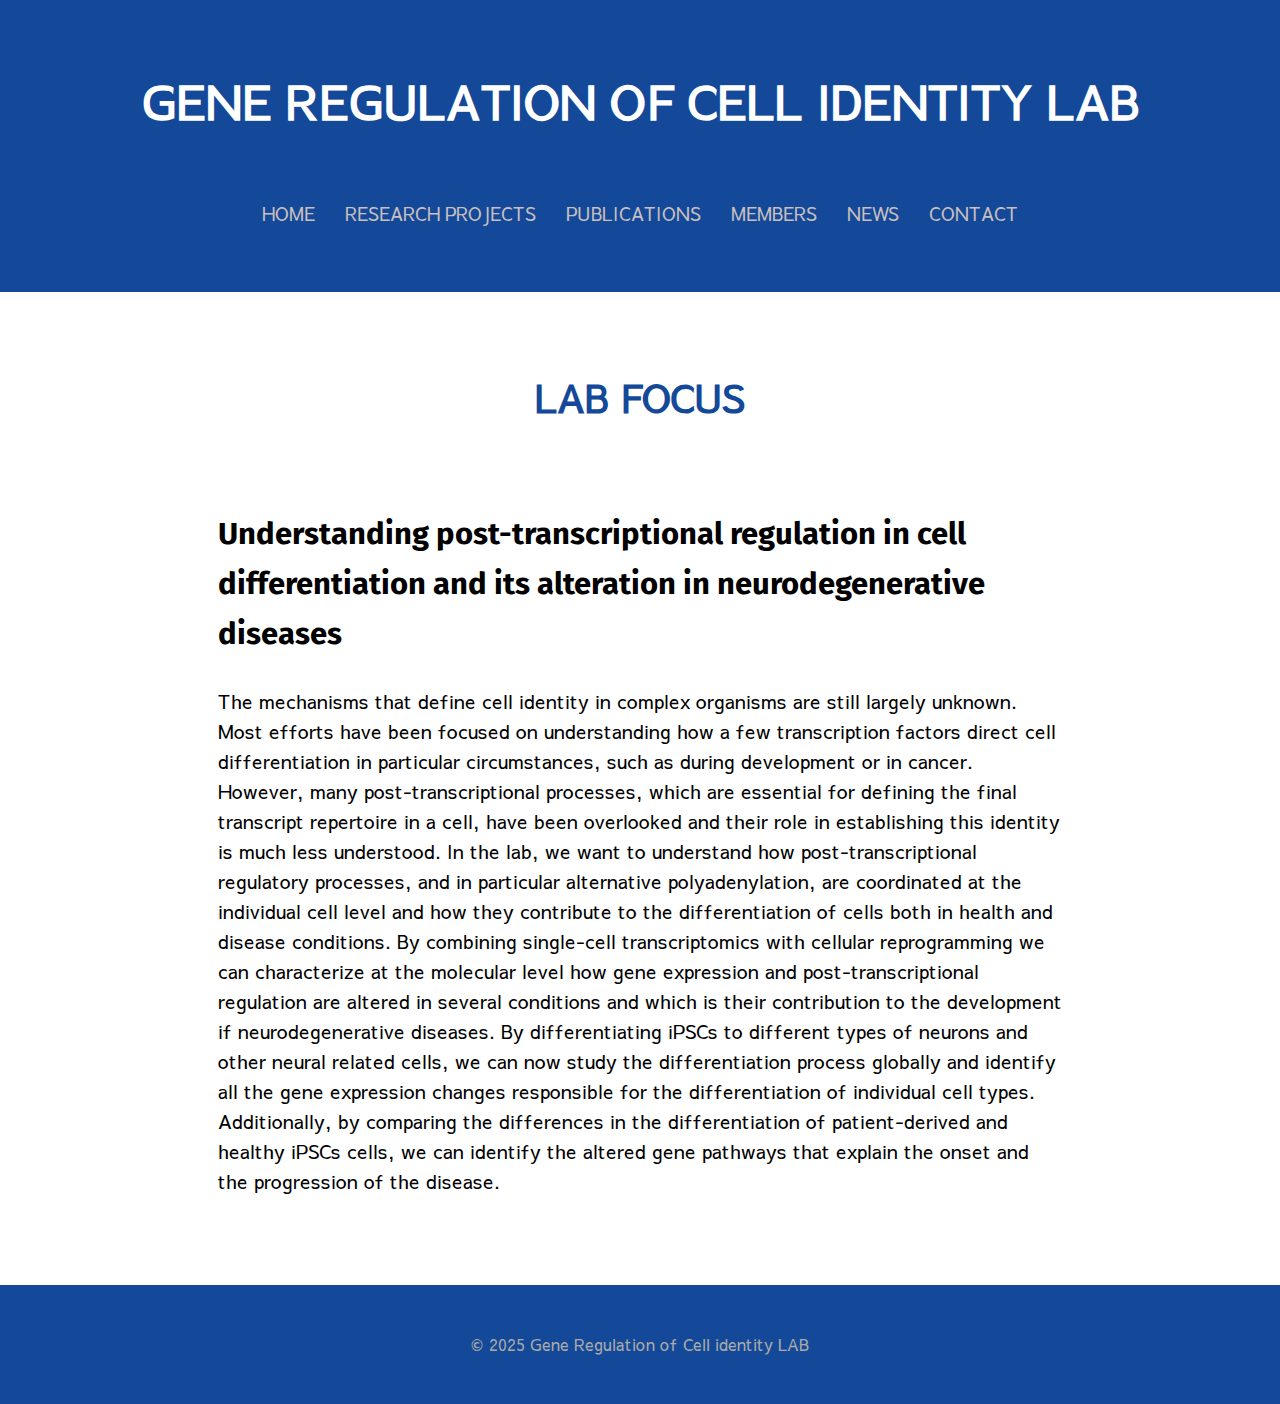
<file: index.html>
<!DOCTYPE html>
<html lang="en">

<head>
   
    <meta charset="UTF-8">
    <meta name="viewport" content="width=device-width, initial-scale=1.0">
    <link rel="stylesheet" href="https://cdnjs.cloudflare.com/ajax/libs/font-awesome/4.7.0/css/font-awesome.min.css">

    <link rel="stylesheet" href="style.css">
    <title>Home</title>
</head>

<body>
    


    <nav>

        <div class="labt" style="text-transform: uppercase;">
            <h1>Gene Regulation of Cell identity LAB</h1>
        </div> 

           
        <input type="checkbox" id="check">
        <label for="check" class="checkbtn">
            <i class="fa fa-bars" style="font-size:36px"></i>
        </label>

        <ul>
          <li><a href="index.html">HOME</a></li>
          <li><a href="researchprojects.html">RESEARCH  PROJECTS</a></li>
          <li><a href="publications.html">PUBLICATIONS</a></li>
          <li><a href="members.html">MEMBERS</a></li>
          <li><a href="news.html">NEWS</a></li>
          <li><a href="contact.html">CONTACT</a></li>
        </ul>

    
    </nav>


    <main>
   
        <div class="miriswork">
            <h1>Lab focus</h1><h2>Understanding post-transcriptional regulation in cell differentiation and its alteration in
                neurodegenerative diseases</h2>
            <p> The mechanisms that define cell identity in complex organisms are still largely unknown. Most efforts
                have been
                focused on understanding how a few transcription factors direct cell differentiation in particular
                circumstances, such as during development or in cancer. However, many post-transcriptional processes,
                which are
                essential for defining the final transcript repertoire in a cell, have been overlooked and their role in
                establishing this identity is much less understood. In the lab, we want to understand how
                post-transcriptional
                regulatory processes, and in particular alternative polyadenylation, are coordinated at the individual
                cell
                level and how they contribute to the differentiation of cells both in health and disease conditions.
                By combining single-cell transcriptomics with cellular reprogramming we can characterize at the
                molecular level
                how gene expression and post-transcriptional regulation are altered in several conditions and which is
                their
                contribution to the development if neurodegenerative diseases. By differentiating iPSCs to different
                types of
                neurons and other neural related cells, we can now study the differentiation process globally and
                identify all
                the gene expression changes responsible for the differentiation of individual cell types. Additionally,
                by
                comparing the differences in the differentiation of patient-derived and healthy iPSCs cells, we can
                identify the
                altered gene pathways that explain the onset and the progression of the disease.
            </p>
        </div> <!---miriswork-->

    </main>

    <footer>
        <span>&copy; 2025 Gene Regulation of Cell identity LAB</span>
        
    </footer>
    
    <script src="https://ajax.googleapis.com/ajax/libs/jquery/3.7.1/jquery.min.js"></script>
    <script src="script.js"></script>

</body>

</html>
</file>
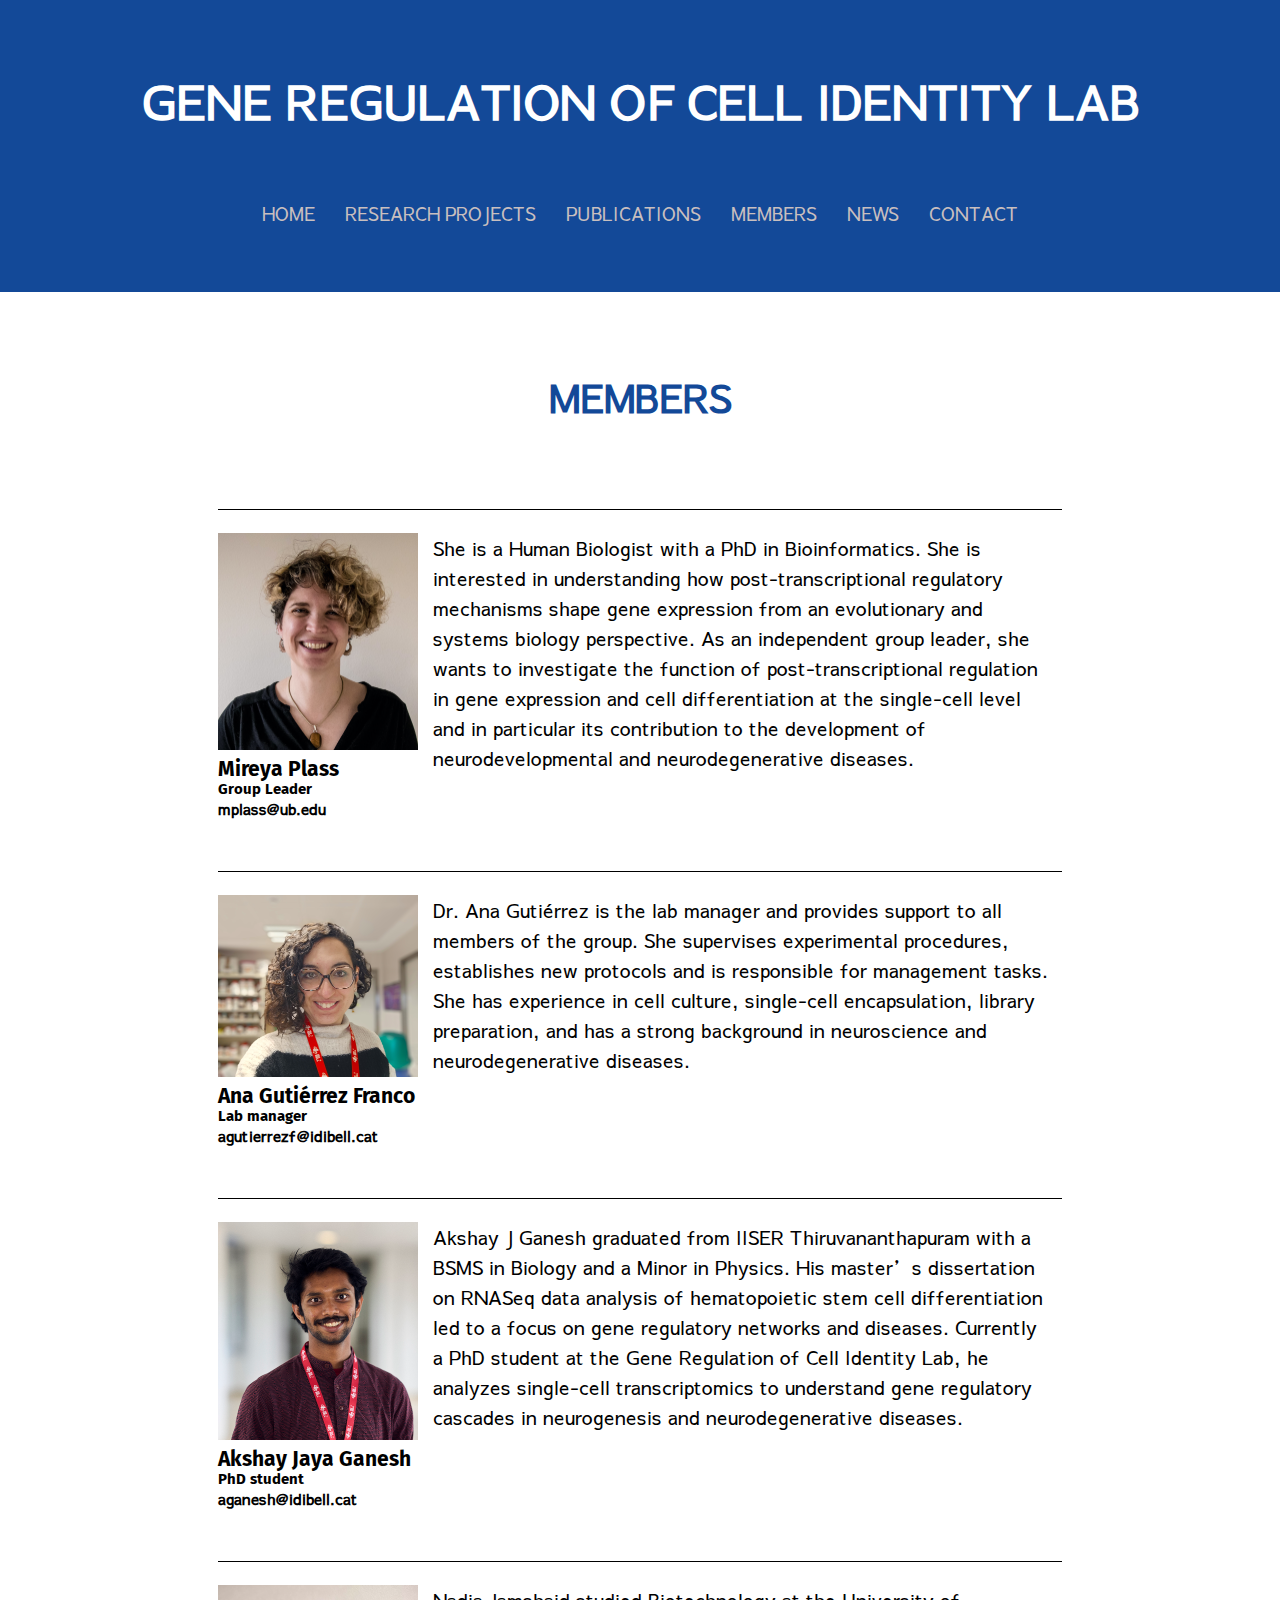
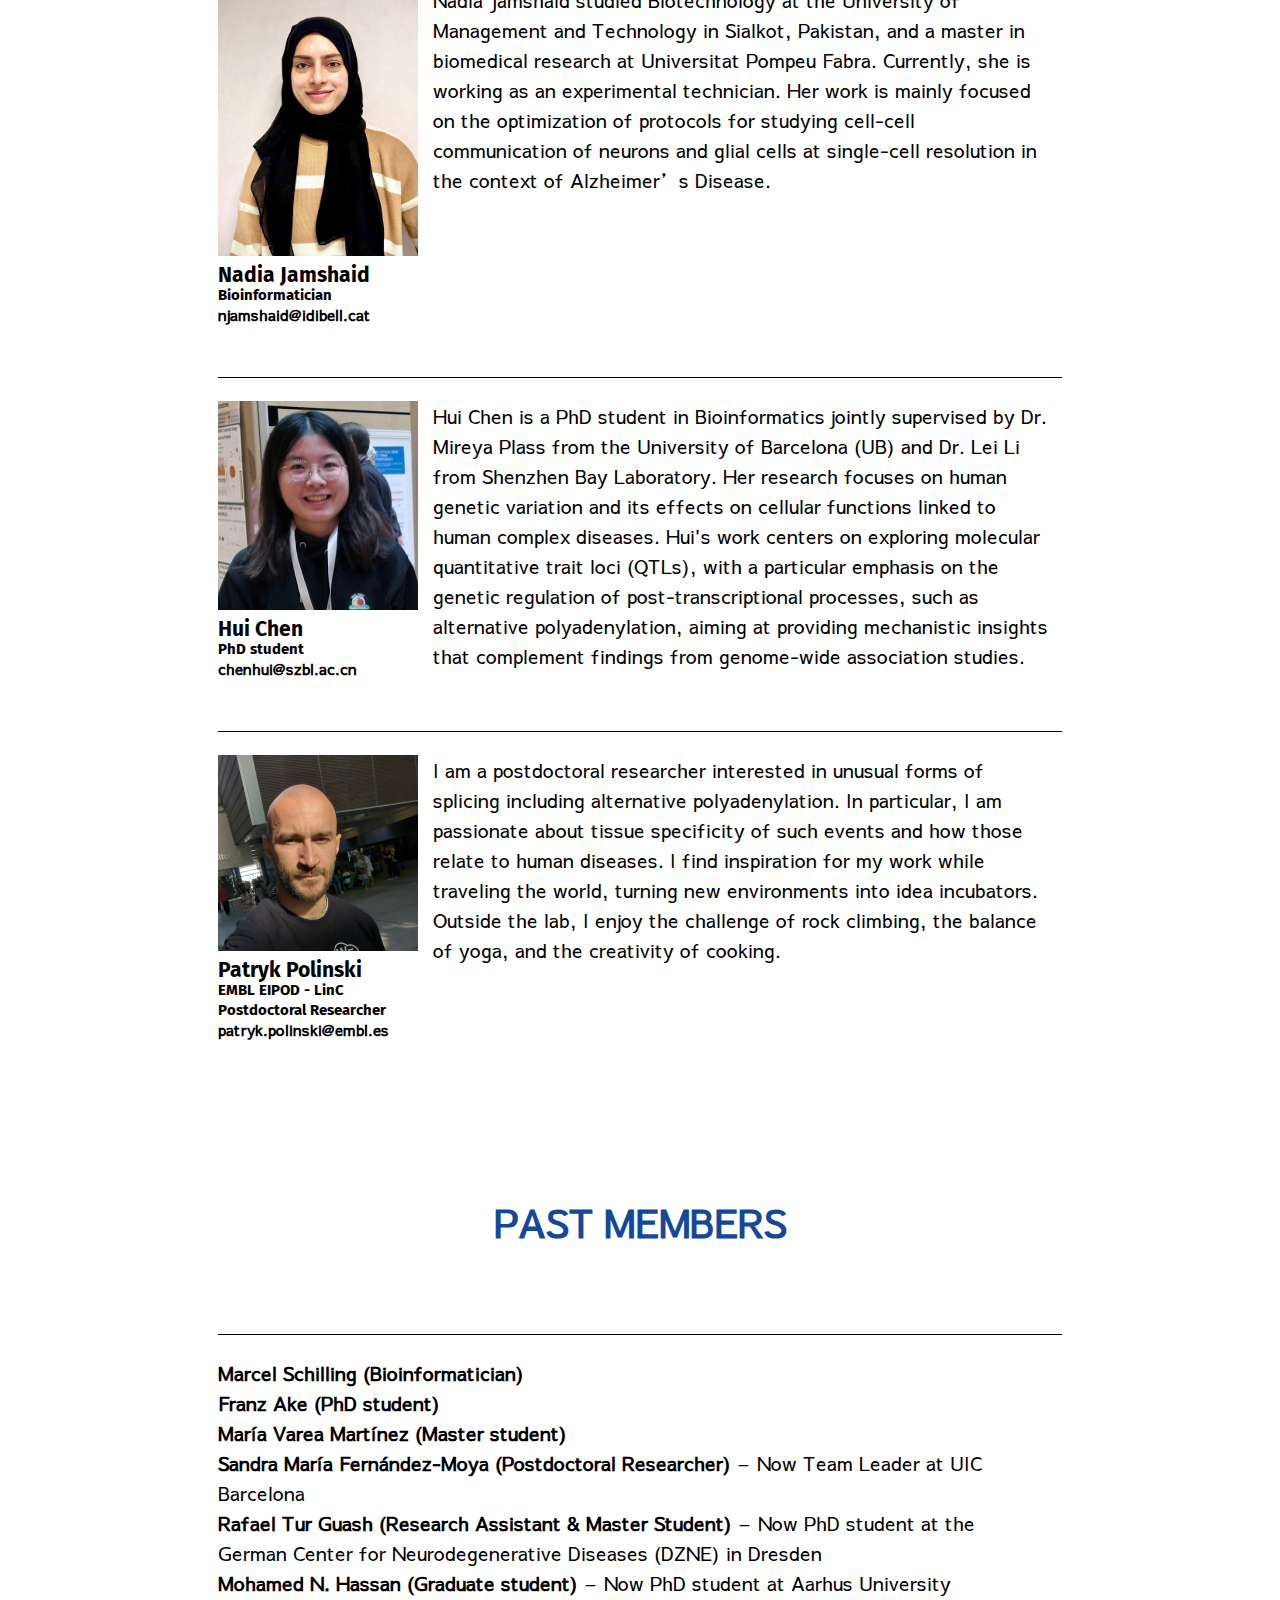
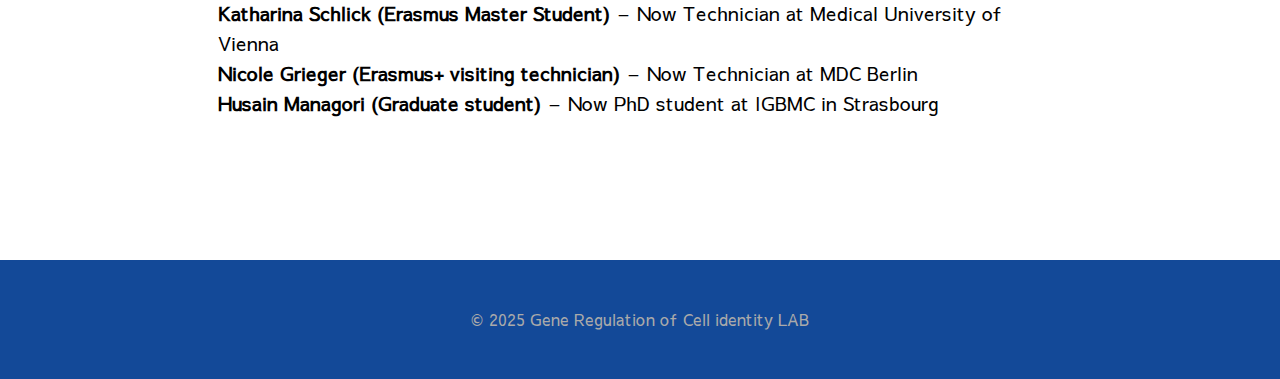
<file: members.html>
<!DOCTYPE html>
<html lang="en">

<head>
  <meta charset="UTF-8" />
  <meta name="viewport" content="width=device-width, initial-scale=1.0" />
  <link rel="stylesheet" href="https://cdnjs.cloudflare.com/ajax/libs/font-awesome/4.7.0/css/font-awesome.min.css" />
  <link rel="stylesheet" href="style.css" />
  <title>Members</title>
</head>

<body>
  <nav>
    <div class="labt" style="text-transform: uppercase">
      <h1>Gene Regulation of Cell identity LAB</h1>
    </div>
    <input type="checkbox" id="check" />
    <label for="check" class="checkbtn">
      <i class="fa fa-bars" style="font-size: 36px"></i>
    </label>

    <ul>
      <li><a href="index.html">HOME</a></li>
      <li><a href="researchprojects.html">RESEARCH PROJECTS</a></li>
      <li><a href="publications.html">PUBLICATIONS</a></li>
      <li><a href="members.html">MEMBERS</a></li>
      <li><a href="news.html">NEWS</a></li>
      <li><a href="contact.html">CONTACT</a></li>
    </ul>
  </nav>

  <main>
    <div class="allmembers">
      <h1>Members</h1>
      <div class="member">
        <div class="part1">
          <div class="foto miri">
            <img src="fotos/mireya.png" alt="mireya_foto" />
          </div>
          <div class="subtitulos miri">
            <h3>Mireya Plass</h3>
            <h5>Group Leader</h5>
            <p>
              <a class="mail" href="mailto:mplass@ub.edu" id="contactocon">mplass@ub.edu</a>
            </p>
          </div>


        </div>
        <!---part1-->
        <p class="thisistext">
          She is a Human Biologist with a PhD in Bioinformatics. She is
          interested in understanding how post-transcriptional regulatory
          mechanisms shape gene expression from an evolutionary and systems
          biology perspective. As an independent group leader, she wants to
          investigate the function of post-transcriptional regulation in gene
          expression and cell differentiation at the single-cell level and in
          particular its contribution to the development of neurodevelopmental
          and neurodegenerative diseases.
        </p>
      </div>

      <div class="member">
        <div class="part1">
          <div class="foto ana">
            <img src="fotos/ana.png" alt="ana_picture" />
          </div>
          <div class="subtitulos ana">
            <h3>Ana Gutiérrez Franco</h3>
            <h5>Lab manager</h5>
            <p>
              <a class="mail" href="mailto:agutierrezf@idibell.cat">agutierrezf@idibell.cat</a>
            </p>
          </div>
          <!---subtitulos-->
        </div>
        <!--part1-->

        <p class="thisistext">
          Dr. Ana Gutiérrez is the lab manager and provides support to all members of the group. She supervises
          experimental
          procedures, establishes new protocols and is responsible for management tasks. She has experience in cell
          culture,
          single-cell encapsulation, library preparation, and has a strong background in neuroscience and
          neurodegenerative
          diseases.

        </p>
      </div>

      <!--   <div class="member">
                    <div class="part1">
                        <div class="foto x">
                            <img src="" alt="x_picture" />
                        </div>
                        <div class="subtitulos x">
                            <h3>posar nom</h3>
                            <h5></h5>
                            <p>
                            <a class="mail" href="mailto:"></a>
                            </p>
                        </div>
                    </div>
                    <p class="thisistext">                    
                    </p>
            </div> -->

      <div class="member">
        <div class="part1">
          <div class="foto akshay">
            <img src="fotos/akshay.png" alt="akshay_picture" />
          </div>

          <div class="subtitulos ashkay">
            <h3>Akshay Jaya Ganesh</h3>
            <h5>PhD student</h5>
            <p>
              <a class="mail" href="mailto:aganesh@idibell.cat">aganesh@idibell.cat</a>
            </p>
          </div>

          <!-- <button class="button-74" role="button" id="btn">Bio</button> -->
        </div>
        <p class="thisistext">
          Akshay J Ganesh graduated from IISER Thiruvananthapuram with a BSMS in Biology and a Minor in Physics. His
          master’s dissertation on RNASeq data analysis of hematopoietic stem cell differentiation led to a focus on
          gene regulatory networks and diseases. Currently a PhD student at the Gene Regulation of Cell Identity Lab, he
          analyzes single-cell transcriptomics to understand gene regulatory cascades in neurogenesis and
          neurodegenerative diseases.

        </p>
      </div>
      <div class="member">
        <div class="part1">
          <div class="foto nadia">
            <img src="fotos/nadia.png" alt="nadia_picture" />
          </div>
          <div class="titular">
            <div class="subtitulos nadia">
              <h3>Nadia Jamshaid</h3>
              <h5>Bioinformatician</h5>
              <p>
                <a class="mail" href="mailto:njamshaid@idibell.cat">njamshaid@idibell.cat</a>
              </p>
            </div>
          </div>
          <!--------- titular -->
          <!-- <button class="button-74" role="button" id="btn">Bio</button> -->
        </div>
        <p class="thisistext">
          Nadia Jamshaid studied Biotechnology at the University of Management
          and Technology in Sialkot, Pakistan, and a master in biomedical
          research at Universitat Pompeu Fabra. Currently, she is working as
          an experimental technician. Her work is mainly focused on the
          optimization of protocols for studying cell-cell communication of
          neurons and glial cells at single-cell resolution in the context of
          Alzheimer’s Disease.
        </p>
      </div>

     

      <div class="member">
        <div class="part1">
          <div class="foto hui">
            <img src="fotos/Hui.png" alt="hui_picture" />
          </div>
          <div class="subtitulos x">
            <h3>Hui Chen</h3>
            <h5>PhD student</h5>
            <p>
              <a class="mail" href="mailto:chenhui@szbl.ac.cn" >chenhui@szbl.ac.cn</a>
            </p>
          </div>
        </div>
        <p class="thisistext">
          Hui Chen is a PhD student in Bioinformatics jointly supervised by
          Dr. Mireya Plass from the University of Barcelona (UB) and Dr. Lei
          Li from Shenzhen Bay Laboratory. Her research focuses on human
          genetic variation and its effects on cellular functions linked to
          human complex diseases. Hui's work centers on exploring molecular
          quantitative trait loci (QTLs), with a particular emphasis on the
          genetic regulation of post-transcriptional processes, such as
          alternative polyadenylation, aiming at providing mechanistic
          insights that complement findings from genome-wide association
          studies.
        </p>
      </div>

      <div class="member">
        <div class="part1">
          <div class="foto patryk">
            <img src="fotos/patryk.png" alt="patryk_picture" />
          </div>
          <div class="subtitulos x">
            <h3>Patryk Polinski</h3>
            <h5>EMBL EIPOD - LinC</h5>
            <h5> Postdoctoral Researcher</h5>
            <p>
              <a class="mail" href="mailto:patryk.polinski@embl.es" class="email">patryk.polinski@embl.es</a>
            </p>
          </div>
        </div>
        <p class="thisistext">
          I am a postdoctoral researcher interested in unusual forms of
          splicing including alternative polyadenylation. In particular, I am
          passionate about tissue specificity of such events and how those
          relate to human diseases. I find inspiration for my work while
          traveling the world, turning new environments into idea incubators.
          Outside the lab, I enjoy the challenge of rock climbing, the balance
          of yoga, and the creativity of cooking.
        </p>
      </div>


    </div>
    <!-----all members-->
    <div class="allmembers past">
      <h1>Past Members</h1>
      <div class="member past">

        <div class="old"><strong>Marcel Schilling (Bioinformatician)</strong></div>
        <div class="old"><strong>Franz Ake (PhD student)</strong></div>
        <div class="old"><strong>María Varea Martínez (Master student)</strong></div>
        <div class="old">
          <p><strong>Sandra María Fernández-Moya (Postdoctoral Researcher)</strong> – Now Team Leader at UIC Barcelona
          </p>
        </div>
        <div class="old">
          <p><strong>Rafael Tur Guash (Research Assistant & Master Student)</strong> – Now PhD student at the German
            Center for Neurodegenerative Diseases (DZNE) in Dresden</p>
        </div>
        <div class="old">
          <p><strong>Mohamed N. Hassan (Graduate student)</strong> – Now PhD student at Aarhus University</p>
        </div>
        <div class="old">
          <p><strong>Katharina Schlick (Erasmus Master Student)</strong> – Now Technician at Medical University of
            Vienna</p>
        </div>
        <div class="old">
          <p><strong>Nicole Grieger (Erasmus+ visiting technician)</strong> – Now Technician at MDC Berlin</p>
        </div>
        <div class="old"><strong>
            <p>Husain Managori (Graduate student)
          </strong> – Now PhD student at IGBMC in Strasbourg</p>
        </div>


      </div>
    </div>


    <footer>
      <span>&copy; 2025 Gene Regulation of Cell identity LAB</span>
    </footer>
  </main>
  <script src="https://ajax.googleapis.com/ajax/libs/jquery/3.7.1/jquery.min.js"></script>
  <script src="scriptmap.js"></script>
<script>
  </script>

 

</body>

</html>
</file>
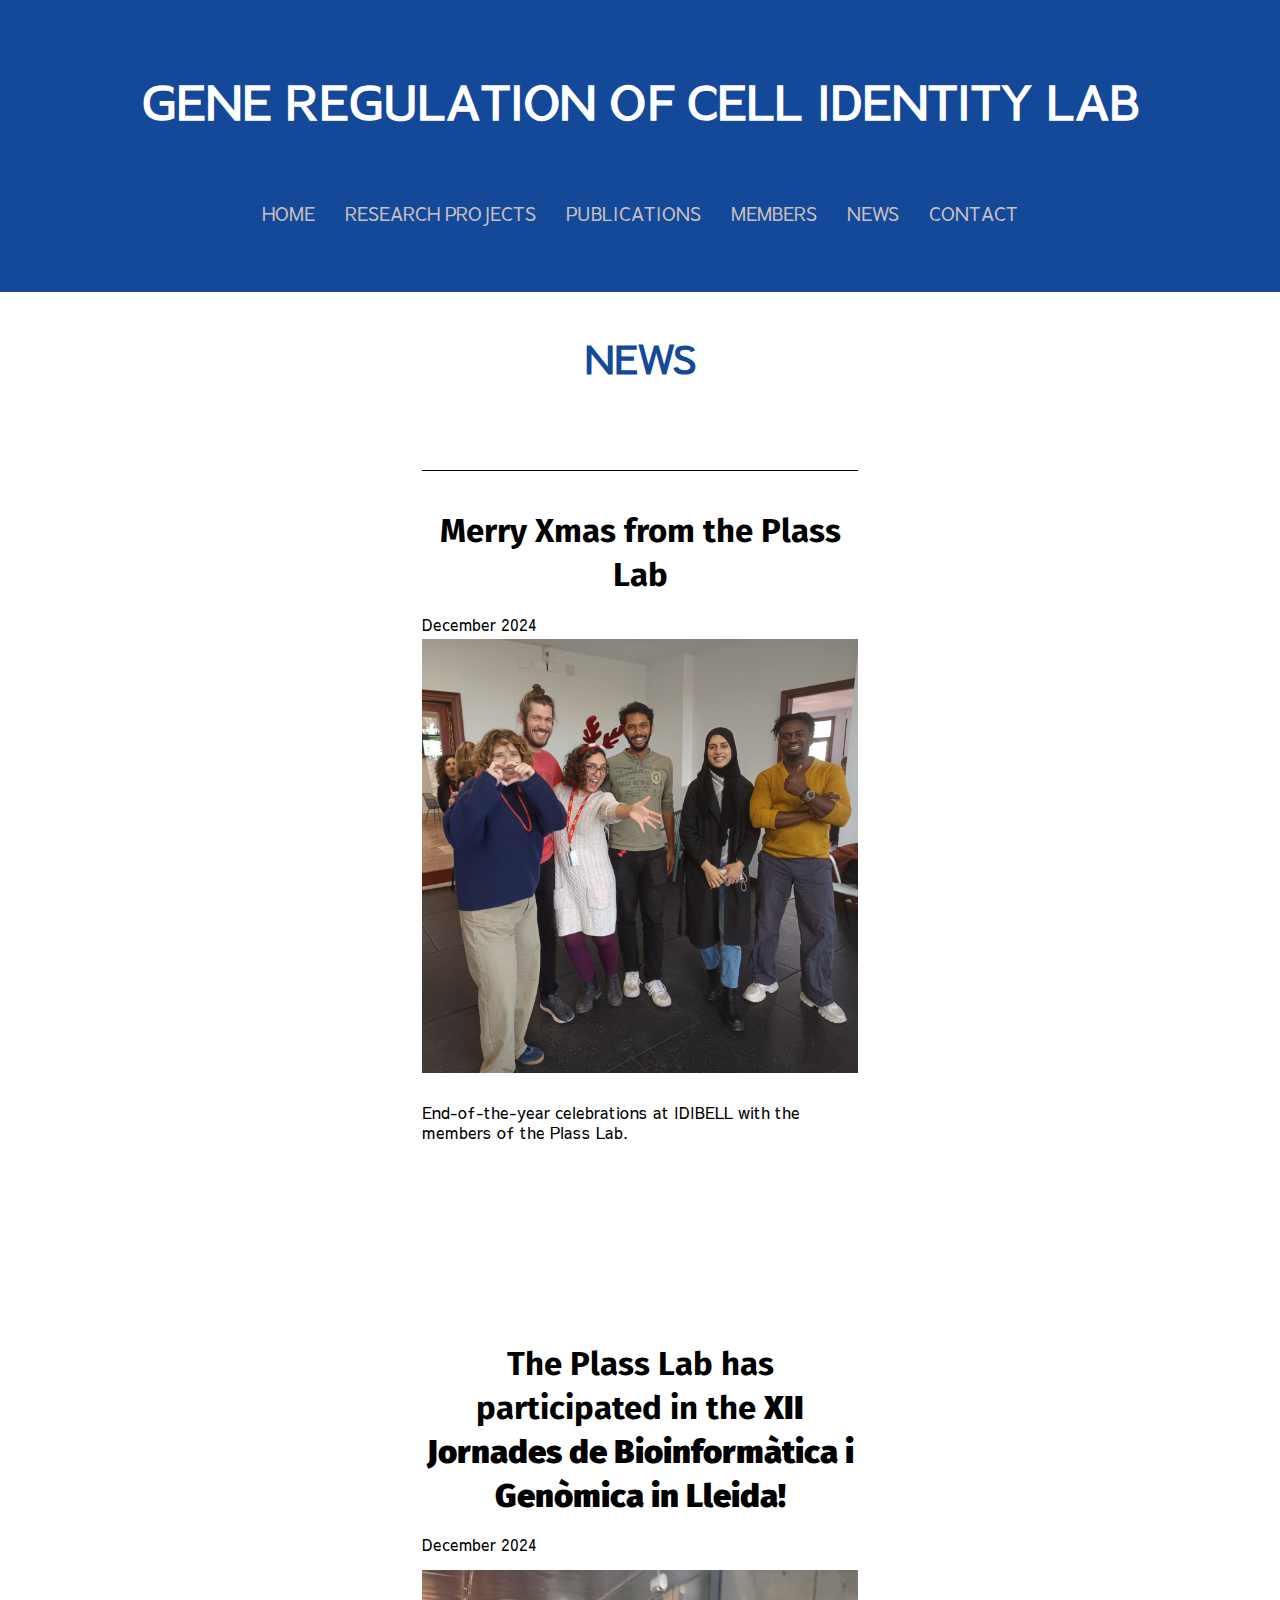
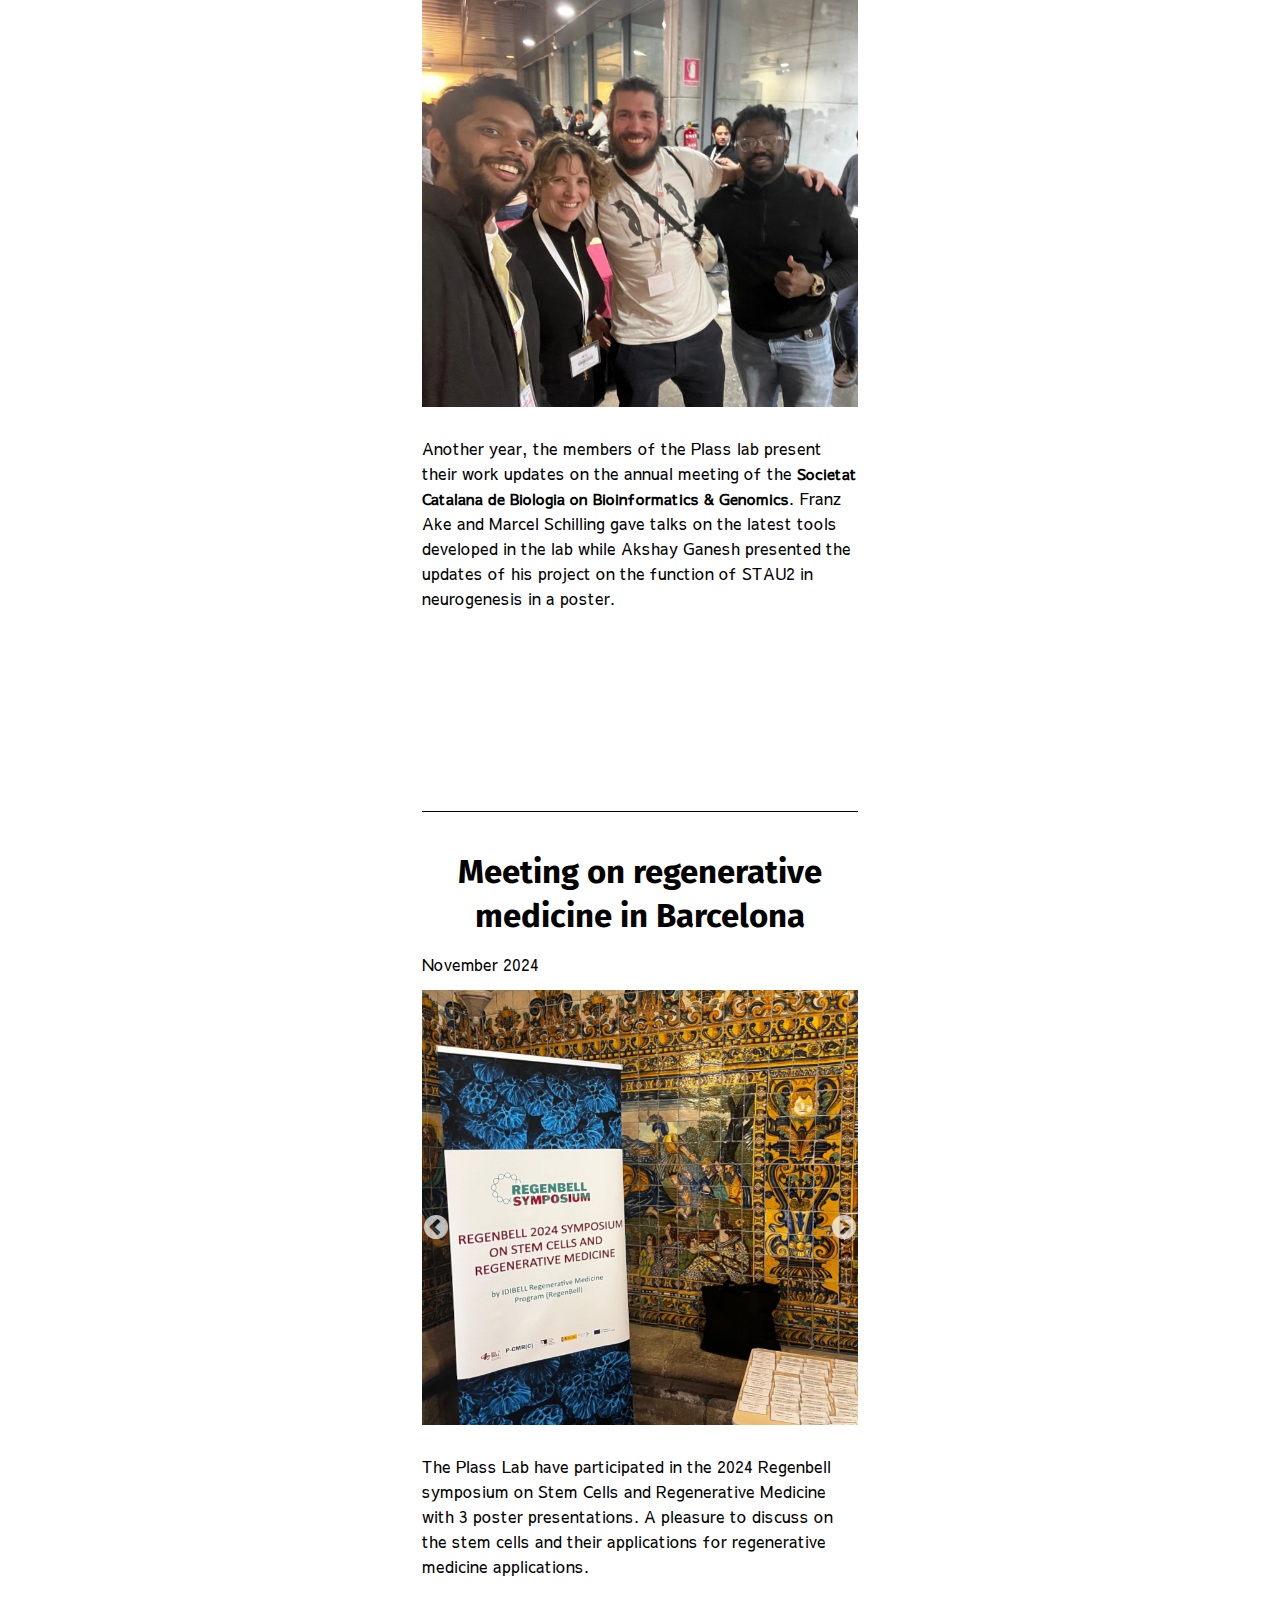
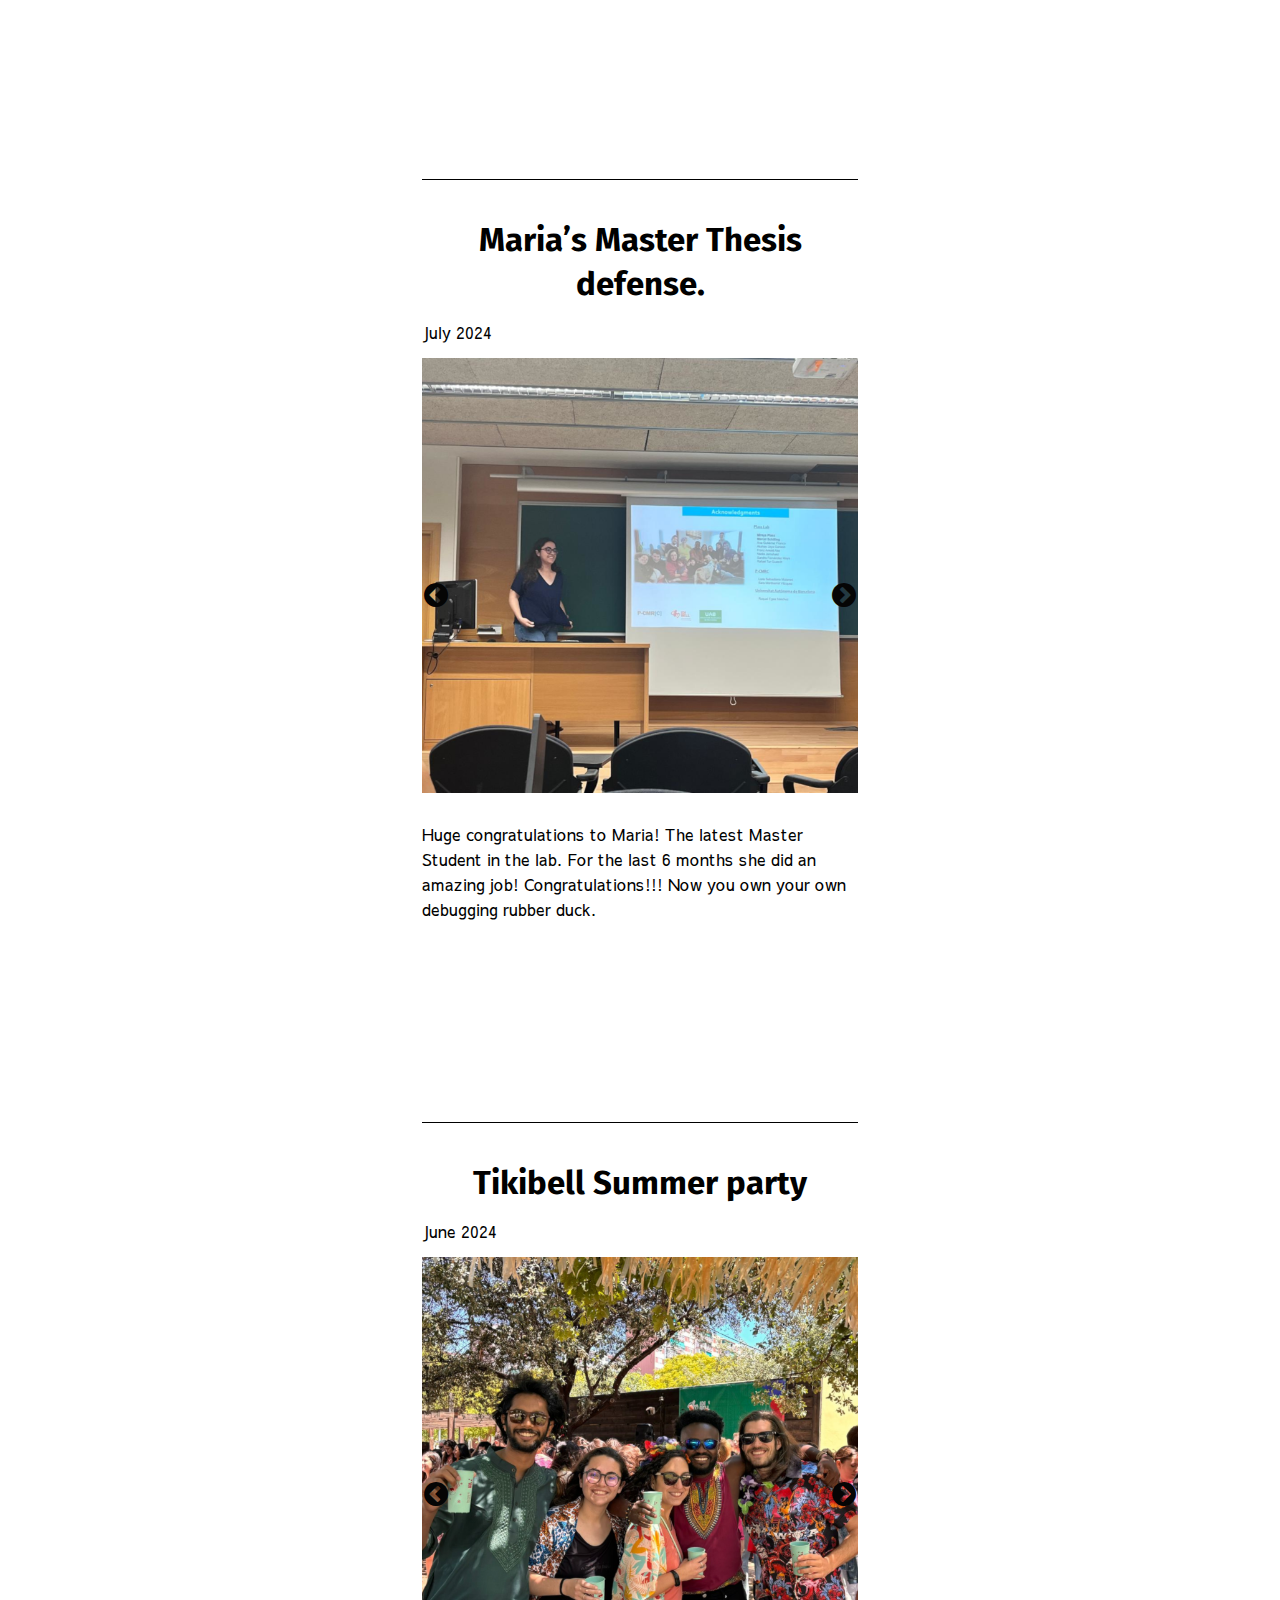
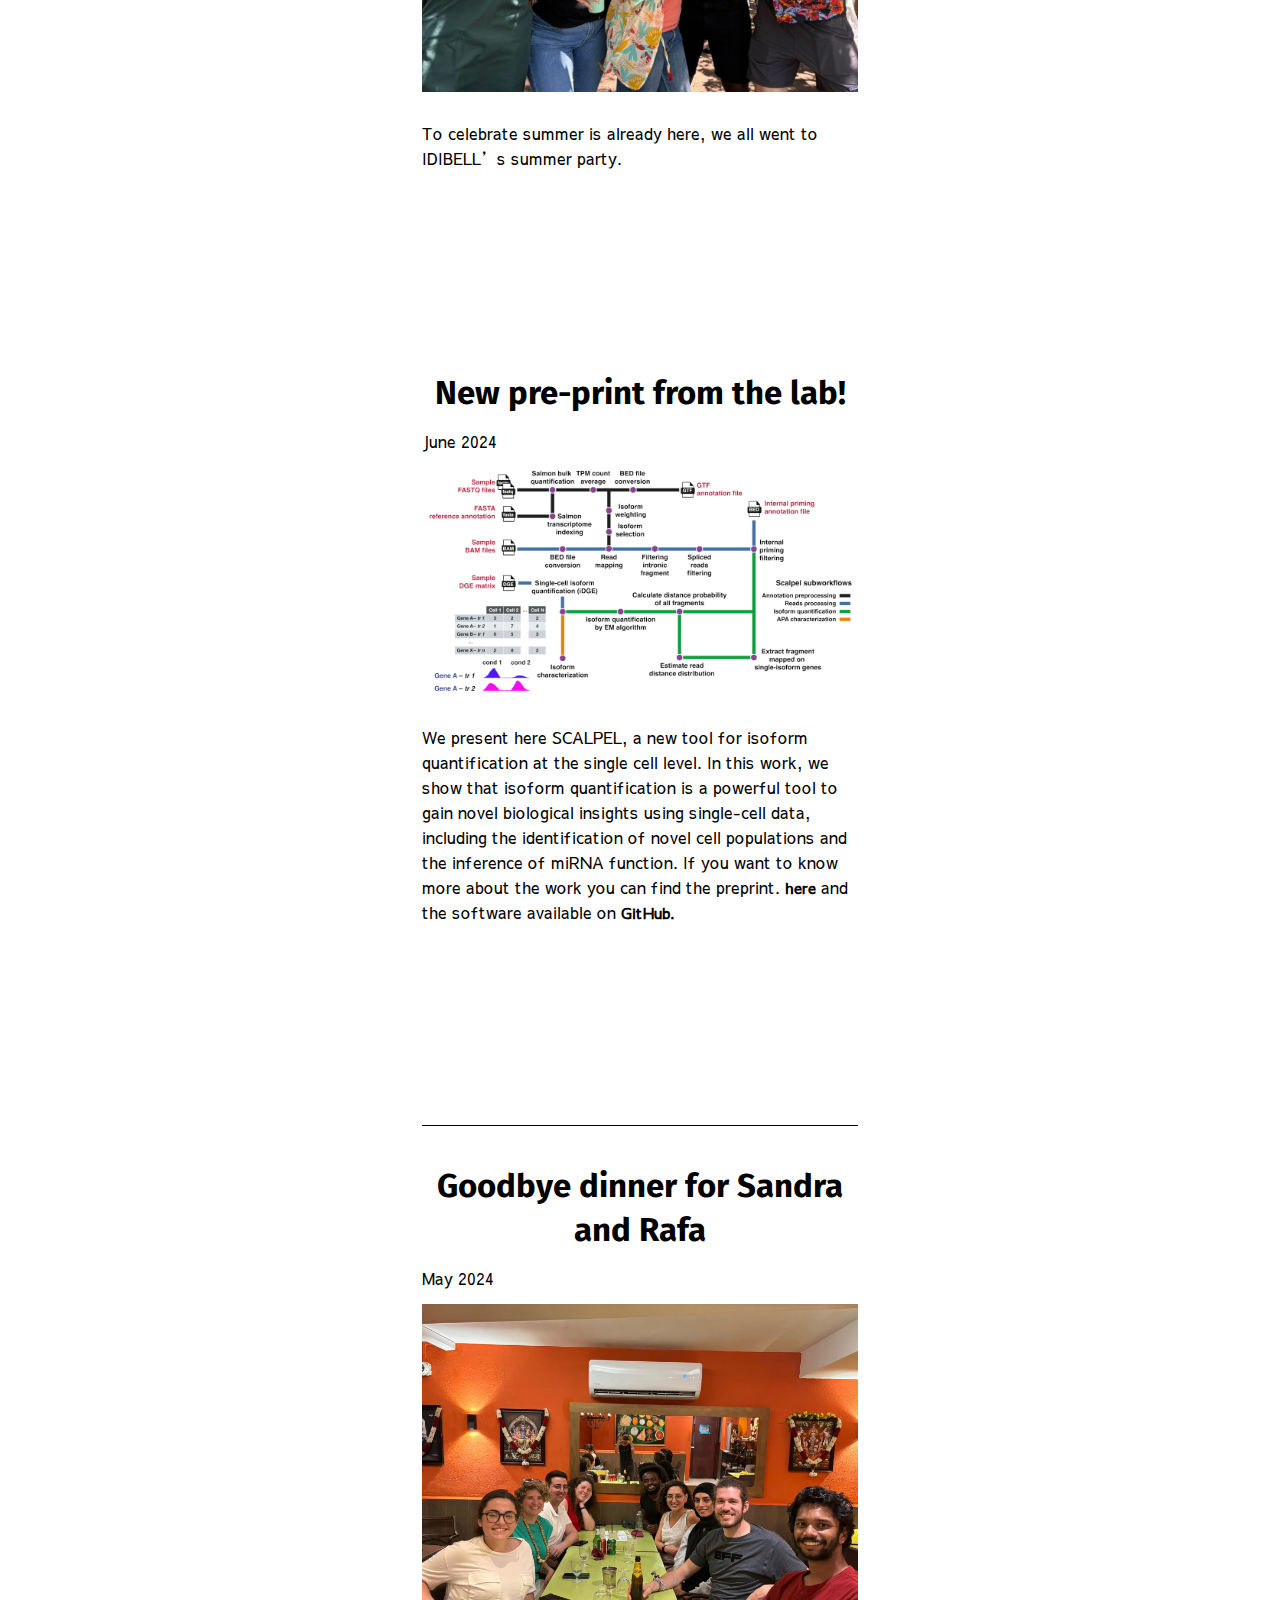
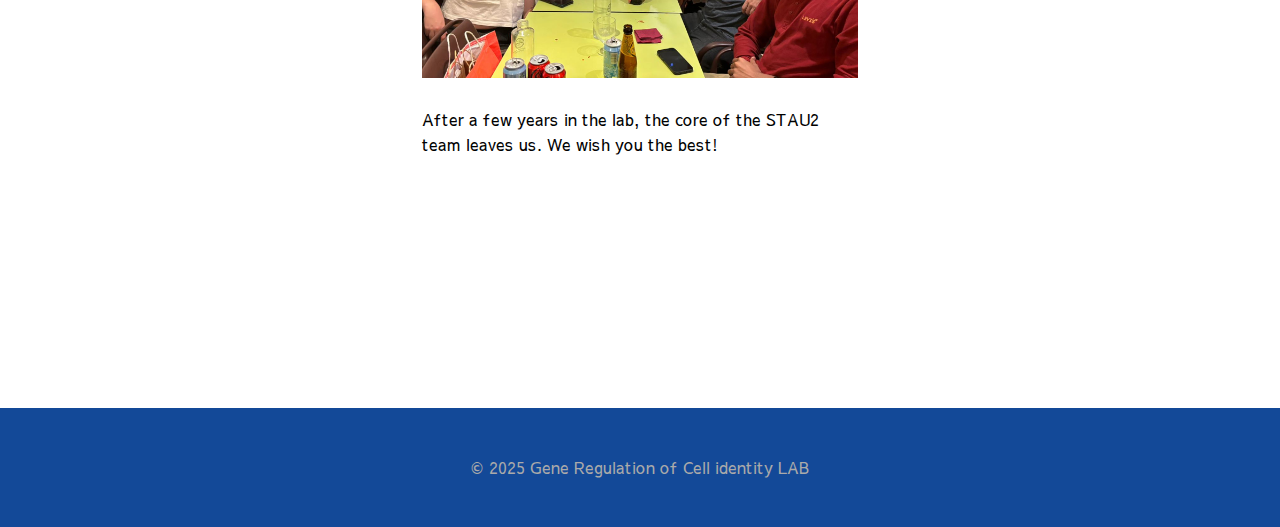
<file: news.html>
<!DOCTYPE html>
<html lang="en">

<head>
  <meta charset="UTF-8" />
  <meta name="viewport" content="width=device-width, initial-scale=1.0" />
  <link rel="stylesheet" href="https://cdnjs.cloudflare.com/ajax/libs/font-awesome/6.7.2/css/all.min.css">
  <link rel="stylesheet" href="https://cdnjs.cloudflare.com/ajax/libs/font-awesome/4.7.0/css/font-awesome.min.css" />
  <link rel="stylesheet" href="style.css" />
  <title>News</title>
</head>

<body>
  <nav>
    <div class="labt" style="text-transform: uppercase">
      <h1>Gene Regulation of Cell identity LAB</h1>
    </div>
    <input type="checkbox" id="check" />
    <label for="check" class="checkbtn">
      <i class="fa fa-bars" style="font-size: 36px"></i>
    </label>
    <ul>
      <li><a href="index.html">HOME</a></li>
      <li><a href="researchprojects.html">RESEARCH PROJECTS</a></li>
      <li><a href="publications.html">PUBLICATIONS</a></li>
      <li><a href="members.html">MEMBERS</a></li>
      <li><a href="news.html">NEWS</a></li>
      <li><a href="contact.html">CONTACT</a></li>
    </ul>
  </nav>

  <main>
    <div class="wrap">
      <h1>NEWS</h1>
      <div class="news december">


        <div class="bloc">
          <h2>Merry Xmas from the Plass Lab</h2>
          <div class="contentnews">
              <small>December 2024</small>
              <div class="fotonews">
                <img src="fotosnews/Merry XMAS from the plass lab.png" alt="fot_lab" />

              </div>
              <div class="textnews">
                <p style="line-height: 20px">End-of-the-year celebrations at
                  IDIBELL with the members of the Plass Lab.</p>
              </div>
          </div><!---contentnews-->
        </div> <!---bloc-->

        <div class="bloc">
          <h2>The Plass Lab has participated in the
            <strong>XII Jornades de Bioinformàtica i Genòmica in Lleida!</strong>
          </h2>
          <small>December 2024</small>
          <div class="fotonews">
            <img src="fotosnews/Lleida/LLEIDA_meeting_DEC_2024.png" alt="foto_lleida" />
          </div>

          <div class="textnews">
            
            
            <p>
              Another year, the members of the Plass lab present their work
              updates on the annual meeting of the
              <a href="https://scb.iec.cat/xii-jornades-de-bioinformatica-i-genomica/">Societat Catalana de Biologia on
                Bioinformatics & Genomics</a>. Franz Ake and Marcel Schilling gave talks on the latest tools
              developed in the lab while Akshay Ganesh presented the updates
              of his project on the function of STAU2 in neurogenesis in a
              poster.
            </p>
          </div>
          

        </div> <!---bloc-->

      </div> <!----news december-->

      <div class="news november">

        <div class="bloc">
          
            <h2>Meeting on regenerative medicine in Barcelona</h2>
            <small>November 2024</small>
          <div class="fotonews">
            <div class="mySlides1">
              <img src="fotosnews/Regenbell/Regenbell1.png" alt="regenbell_foto" />
            </div>
            <!---mySlides-->

            <div class="mySlides1">
              <img src="fotosnews/Regenbell/regenbell2.png" alt="regenbell_foto" />
            </div>
            <!---mySlides -->

            <div class="mySlides1">
              <img src="fotosnews/Regenbell/Regnbell3.png" alt="regenbell_foto" />
            </div>
            <!---mySlides -->

            <div class="mySlides1">
              <img src="fotosnews/Regenbell/Regenbell4.png" alt="regenbell_foto" />
            </div>
            <!---mySlides -->

            <div class="mySlides1">
              <img src="fotosnews/Regenbell/Regenbell5.png" alt="regenbell_foto" />
            </div>
            <!---mySlides -->

            <!-- Next and previous buttons -->
            <a class="previ" onclick="plusSlides(-1, 0)"><i class="fa fa-chevron-circle-left" aria-hidden="true"></i>

            </a>
            <a class="nexti" onclick="plusSlides(1, 0)"><i class="fa fa-chevron-circle-right" aria-hidden="true"></i>
            </a>


          </div>
          <!--fotonews-->

          <div class="textnews">
            
            <p>
              The Plass Lab have participated in the
              <a href="https://regenbellsymposium.idibell.cat/"></a>2024
              Regenbell symposium on Stem Cells and Regenerative Medicine with
              3 poster presentations. A pleasure to discuss on the stem cells
              and their applications for regenerative medicine applications.
            </p>
          </div>

         

        </div> <!--bloc a-->
      </div> <!---news november-->

      <div class="news july">

        <div class="bloc">
        
            <h2>Maria’s Master Thesis defense.</h2>
            <small>July 2024</small>
          <div class="fotonews">
            <div class="mySlides2">
              <img src="fotosnews/Maria/Maria_1.png" alt="news_july" />
            </div>
            <!--mySlides fade-->
            <div class="mySlides2">
              <img src="fotosnews/Maria/Maria2.png" alt="news_july" />
            </div>
            <!--mySlides fade-->
            <div class="mySlides2">
              <img src="fotosnews/Maria/Maria3.png" alt="news_july" />
            </div>


            <!-- Next and previous buttons -->
            <a class="previ dos" onclick="plusSlides(-1, 1)"><i class="fa fa-chevron-circle-left"
                aria-hidden="true"></i></a>
            <a class="nexti dos" onclick="plusSlides(1, 1)"><i class="fa fa-chevron-circle-right"
                aria-hidden="true"></i></a>


          </div><!--fotonews-->

          <div class="textnews">
            
            <p>Huge congratulations to Maria! The latest Master Student in the lab. For the last 6 months she did an
              amazing job! Congratulations!!! Now you own your own debugging rubber duck.</p>

          </div><!---textnews-->
  


        </div> <!--bloc-->
      </div> <!--news july-->


      <div class="news june">

        <div class="bloc">
          
          <h2>Tikibell Summer party</h2>
          <small>June 2024</small>  
          <div class="fotonews">
            <div class="mySlides3">
              <img src="fotosnews/Tikibell/Tikibell1.png" alt="news_july" />
            </div>
            <!--mySlides fade-->
            <div class="mySlides3">
              <img src="fotosnews/Tikibell/Tikibell2.png" alt="news_july" />
            </div>
            


            <!-- Next and previous buttons -->
            <a class="previ dos" onclick="plusSlides(-1, 2)"><i class="fa fa-chevron-circle-left"
                aria-hidden="true"></i></a>
            <a class="nexti dos" onclick="plusSlides(1, 2)"><i class="fa fa-chevron-circle-right"
                aria-hidden="true"></i></a>


          </div><!--fotonews-->

          <div class="textnews">
          
            <p>To celebrate summer is already here, we all went to IDIBELL’s summer party.</p>

          </div><!---textnews-->
       
        </div> <!--bloc-->

        <div class="bloc">
        
          <h2>New pre-print from the lab!</h2>
          <small>June 2024</small>
          <div class="fotonews image-container">
            <img id="zoomImage" src="fotosnews/June/June_news!.png" alt="fot_lab" />
            <div class="lens" id="lens"></div>
        </div><!--fotonews-->

          <div class="textnews">
           
            <p>
              We present here SCALPEL, a new tool for isoform quantification
              at the single cell level. In this work, we show that isoform
              quantification is a powerful tool to gain novel biological
              insights using single-cell data, including the identification
              of novel cell populations and the inference of miRNA function.
              If you want to know more about the work you can find the
              preprint.
              <a href="https://www.biorxiv.org/content/10.1101/2024.06.21.600022v1">here</a>
              and the software available on
              <a href="https://github.com/plasslab/SCALPEL">GitHub.</a>
            </p>
          </div>
          <!---textnews-->
       


        </div> <!--bloc-->
        


        
      </div> <!---news june-->
      <div class="news may">
              <div class="bloc">
               
                <h2>Goodbye dinner for Sandra and Rafa</h2>
                <small>May 2024</small>
                <div class="fotonews">
                  <img src="fotosnews/May/May_new.png" alt="fot_lab" />

                </div><!--fotonews-->

                <div class="textnews">
                 
                  <p>After a few years in the lab, the core of the STAU2 team leaves us. We wish
                    you the best!</p>
                </div>
                
              </div> <!---bloc-->
           
            </div> <!----wrap-->
      </div> <!---news may-->


  </main>
  <footer>
    <span>&copy; 2025 Gene Regulation of Cell identity LAB</span>
  </footer>

  <script src="https://ajax.googleapis.com/ajax/libs/jquery/3.7.1/jquery.min.js"></script>
  <script src="script.js"></script>
  




 
</body>

</html>
</file>
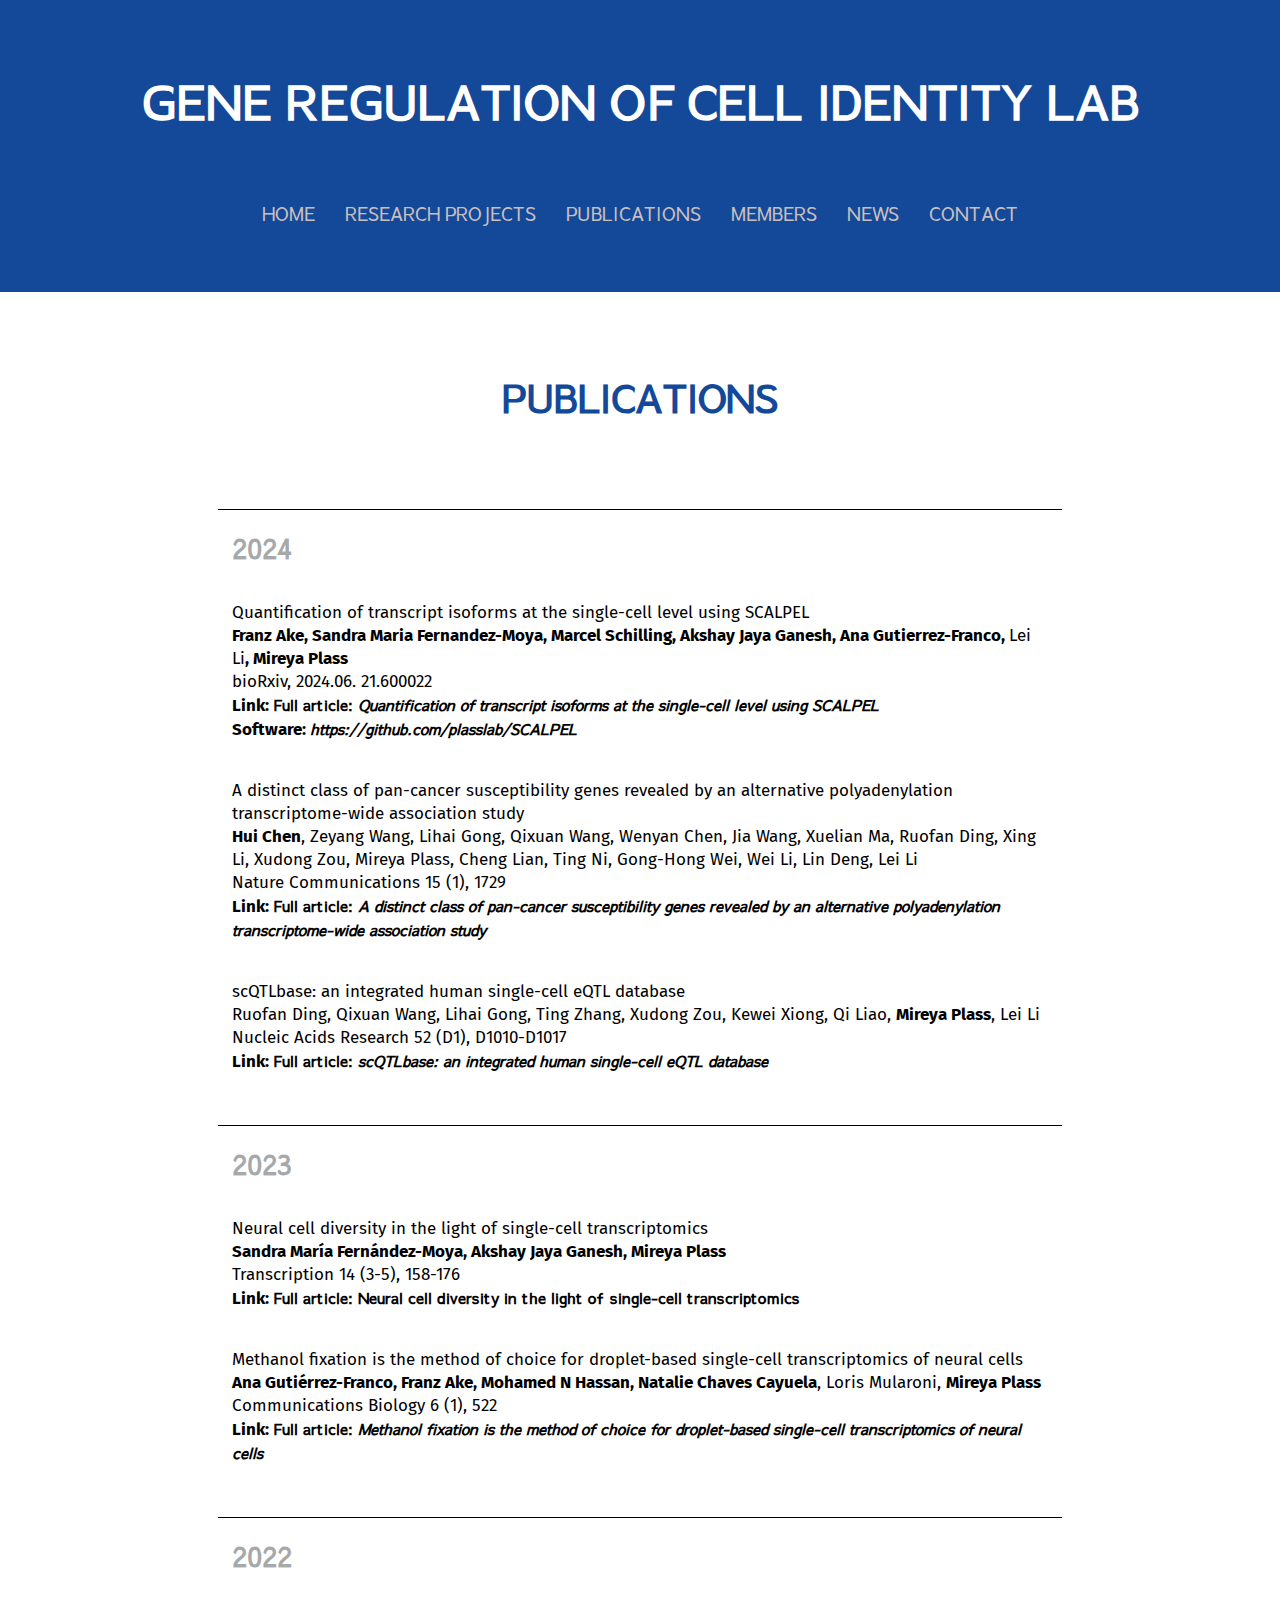
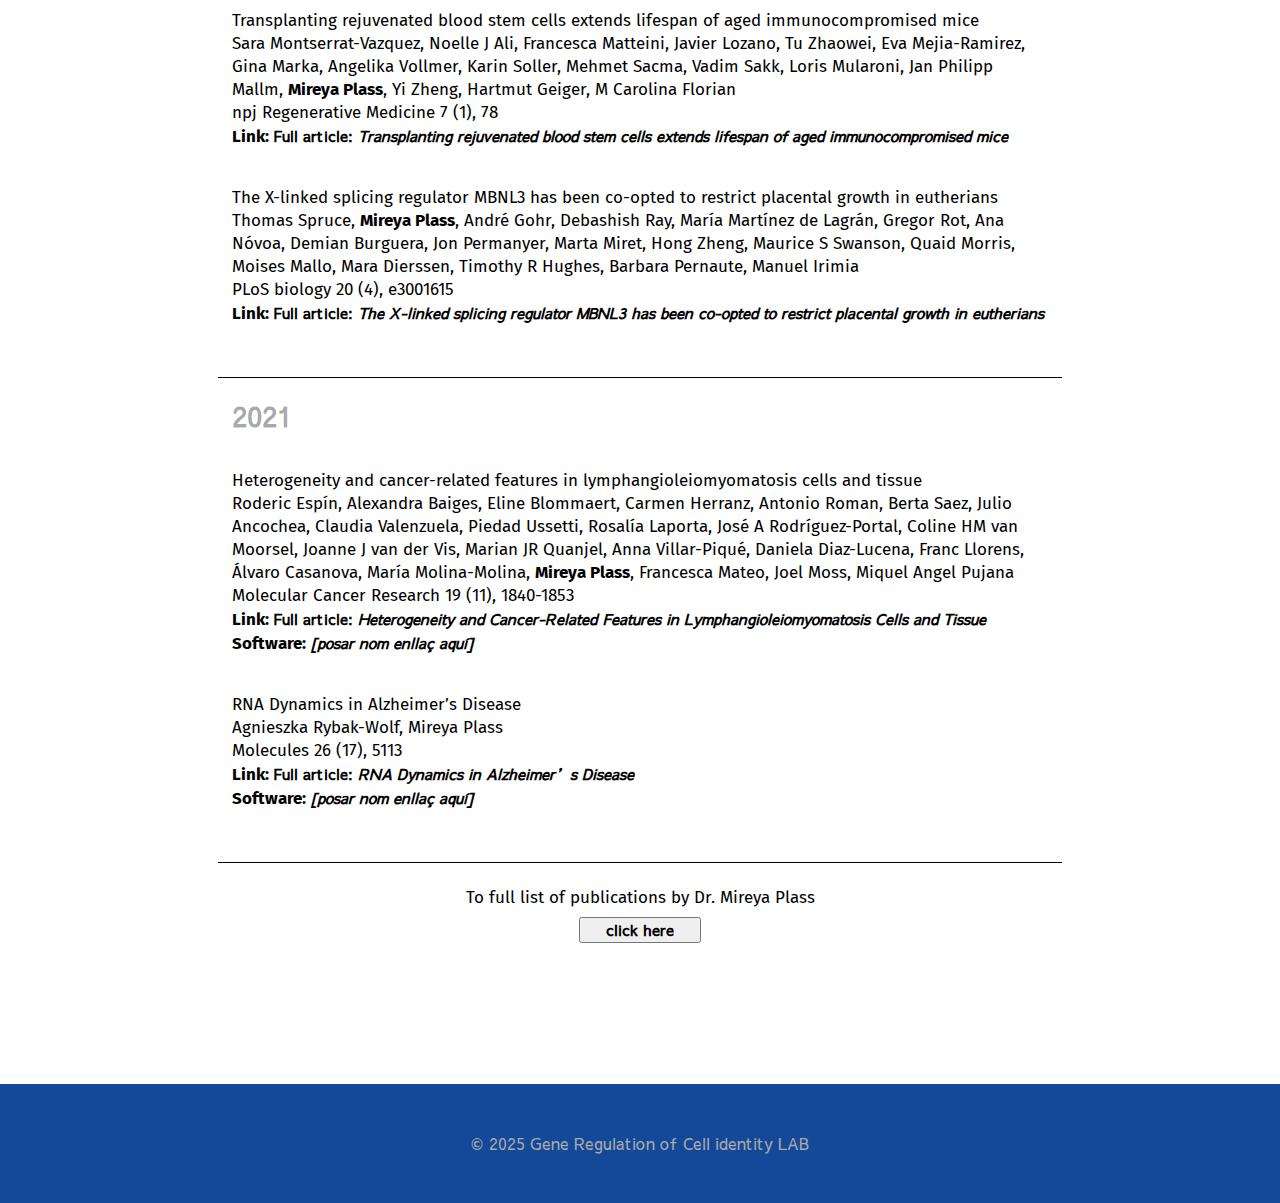
<file: publications.html>
<!DOCTYPE html>
<html lang="en">
<head>
    <meta charset="UTF-8">
    <meta name="viewport" content="width=device-width, initial-scale=1.0">
    <link rel="stylesheet" href="https://cdnjs.cloudflare.com/ajax/libs/font-awesome/4.7.0/css/font-awesome.min.css">
    <link rel="stylesheet" href="style.css">
    <title>Publications</title>
</head>
<body>
    <nav>
        <div class="labt" style="text-transform: uppercase;">
            <h1>Gene Regulation of Cell identity LAB</h1>
        </div> 

        <input type="checkbox" id="check">
        <label for="check" class="checkbtn">
            <i class="fa fa-bars" style="font-size:36px"></i>
        </label>

        <ul>
            <li><a href="index.html">HOME</a></li>
            <li><a href="researchprojects.html">RESEARCH PROJECTS</a></li>
            <li><a href="publications.html">PUBLICATIONS</a></li>
            <li><a href="members.html">MEMBERS</a></li>
            <li><a href="news.html">NEWS</a></li>
            <li><a href="contact.html">CONTACT</a></li>
        </ul>
    </nav>

    <main>
        <div class="publicationswrap">
            <h1>Publications</h1>


                    
                <div class="publications 24">
                    <h3>2024</h3>
                    <div class="publication">
                       <p>Quantification of transcript isoforms at the single-cell level using SCALPEL</p>
                       <p><strong>Franz Ake, Sandra Maria Fernandez-Moya, Marcel Schilling, Akshay Jaya Ganesh, Ana Gutierrez-Franco, </strong> Lei Li<strong>, Mireya Plass</strong></p>
                        <p>bioRxiv, 2024.06. 21.600022</p>
                        <p><strong>Link: </strong><a href="https://www.biorxiv.org/content/10.1101/2024.06.21.600022v1.abstract ">Full article: <em>Quantification of transcript isoforms at the single-cell level using SCALPEL</em></a></p>
                        <p><strong>Software: </strong><a href="https://github.com/plasslab/SCALPEL"><em>https://github.com/plasslab/SCALPEL</em></a></p>
                    </div>
                    <div class="publication">
                        <p>A distinct class of pan-cancer susceptibility genes revealed by an alternative polyadenylation transcriptome-wide association study</p>
                        <p><strong>Hui Chen</strong>, Zeyang Wang, Lihai Gong, Qixuan Wang, Wenyan Chen, Jia Wang, 
                            Xuelian Ma, Ruofan Ding, Xing Li, Xudong Zou, Mireya Plass, Cheng Lian, Ting Ni, Gong-Hong Wei, Wei Li, Lin Deng, Lei Li</p>
                        <p>Nature Communications 15 (1), 1729</p>
                        <p><strong>Link: </strong><a href="https://www.nature.com/articles/s41467-024-46064-7">Full article: <em>A distinct class of pan-cancer susceptibility genes revealed by an alternative polyadenylation transcriptome-wide association study</em></a></p>
                    </div>
                    <div class="publication">
                        <p>scQTLbase: an integrated human single-cell eQTL database
                        </p>
                        <p>Ruofan Ding, Qixuan Wang, Lihai Gong, Ting Zhang, Xudong Zou, Kewei Xiong, Qi Liao, <strong>Mireya Plass</strong>, Lei Li</p>
                         <p>Nucleic Acids Research 52 (D1), D1010-D1017</p>
                         <p><strong>Link: </strong><a href="https://academic.oup.com/nar/article/52/D1/D1010/7288825?login=false">Full article: <em>scQTLbase: an integrated human single-cell eQTL database</em> </a></p>
                    </div>
                    <!---pulication pattern-->
                    <!-- <div class="publication">
                       <p></p>
                       <p><strong></strong><strong></strong></p>
                        <p></p>
                        <p><strong>Link: </strong><a href="">Full article: <em>[posar nom títol aquí, per a que apareixi en cursiva]</em></a></p>
                        <p><strong>Software: </strong><a href=""><em>[posar nom enllaç aquí]</em></a></p>
                    </div> -->

                </div>

                <div class="publications 23">
                    <h3>2023</h3>
                    <div class="publication">
                        <p>Neural cell diversity in the light of single-cell transcriptomics
                        </p>
                        <p><strong>Sandra María Fernández-Moya, Akshay Jaya Ganesh, Mireya Plass</strong></p>
                        <p>Transcription 14 (3-5), 158-176</p>
                        <p><strong>Link: </strong><a href="https://www.tandfonline.com/doi/full/10.1080/21541264.2023.2295044">Full article: Neural cell diversity in the light of single-cell transcriptomics </a></p>
                     </div>
                    
                    <div class="publication">
                        <p>Methanol fixation is the method of choice for droplet-based single-cell transcriptomics of neural cells</p>
                        <p><strong>Ana Gutiérrez-Franco, Franz Ake, Mohamed N Hassan, Natalie Chaves Cayuela</strong>, Loris Mularoni, <strong>Mireya Plass</strong></p>
                         <p>Communications Biology 6 (1), 522</p>
                         <p><strong>Link: </strong><a href="https://www.nature.com/articles/s42003-023-04834-x">Full article: <em>Methanol fixation is the method of choice for droplet-based single-cell transcriptomics of neural cells</em></a></p>
                        
                    </div>
                </div>

                <div class="publications 22">
                    <h3>2022</h3>
                    <div class="publication">
                        <p>Transplanting rejuvenated blood stem cells extends lifespan of aged immunocompromised mice</p>
                       <p>Sara Montserrat-Vazquez, Noelle J Ali, Francesca Matteini, Javier Lozano, Tu Zhaowei, Eva Mejia-Ramirez, Gina Marka, Angelika Vollmer, Karin Soller, Mehmet Sacma, Vadim Sakk, Loris Mularoni, Jan Philipp Mallm, <strong>Mireya Plass</strong>, Yi Zheng, Hartmut Geiger, M Carolina Florian<strong></strong></p>
                        <p>npj Regenerative Medicine 7 (1), 78</p>
                        <p><strong>Link: </strong><a href="https://www.nature.com/articles/s41536-022-00275-y">Full article: <em>Transplanting rejuvenated blood stem cells extends lifespan of aged immunocompromised mice</em></a></p>                       
                    </div>
                    <div class="publication">
                        <p>The X-linked splicing regulator MBNL3 has been co-opted to restrict placental growth in eutherians
                        </p>
                        <p>Thomas Spruce, <strong>Mireya Plass</strong>, André Gohr, Debashish Ray, María Martínez de Lagrán, Gregor Rot, Ana Nóvoa, Demian Burguera, Jon Permanyer, Marta Miret, Hong Zheng, Maurice S Swanson, Quaid Morris, Moises Mallo, Mara Dierssen, Timothy R Hughes, Barbara Pernaute, Manuel Irimia</p>
                         <p>PLoS biology 20 (4), e3001615</p>
                         <p><strong>Link: </strong><a href="https://journals.plos.org/plosbiology/article?id=10.1371/journal.pbio.3001615">Full article: <em>The X-linked splicing regulator MBNL3 has been co-opted to restrict placental growth in eutherians</em></a></p>
                    </div>
                </div>

                    
                <div class="publications 21">
                    
                    <h3>2021</h3>
                    <div class="publication">
                        <p>Heterogeneity and cancer-related features in lymphangioleiomyomatosis cells and tissue</p>
                        <p>Roderic Espín, Alexandra Baiges, Eline Blommaert, Carmen Herranz, Antonio Roman, Berta Saez, Julio Ancochea, Claudia Valenzuela, Piedad Ussetti, Rosalía Laporta, José A Rodríguez-Portal, Coline HM van Moorsel, Joanne J van der Vis, Marian JR Quanjel, Anna Villar-Piqué, Daniela Diaz-Lucena, Franc Llorens, Álvaro Casanova, María Molina-Molina, <strong>Mireya Plass</strong>, Francesca Mateo, Joel Moss, Miquel Angel Pujana</p>
                         <p>Molecular Cancer Research 19 (11), 1840-1853</p>
                         <p><strong>Link: </strong><a href="https://aacrjournals.org/mcr/article/19/11/1840/672853/Heterogeneity-and-Cancer-Related-Features-in">Full article: <em>Heterogeneity and Cancer-Related Features in Lymphangioleiomyomatosis Cells and Tissue </em></a></p>
                         <p><strong>Software: </strong><a href=""><em>[posar nom enllaç aquí]</em></a></p>
                     </div>

                     <div class="publication">
                        <p>RNA Dynamics in Alzheimer’s Disease</p>
                        <p>Agnieszka Rybak-Wolf, Mireya Plass</p>
                         <p>Molecules 26 (17), 5113</p>
                         <p><strong>Link: </strong><a href="https://www.mdpi.com/1420-3049/26/17/5113">Full article: <em>RNA Dynamics in Alzheimer’s Disease</em></a></p>
                         <p><strong>Software: </strong><a href=""><em>[posar nom enllaç aquí]</em></a></p>
                     </div>
                    
                </div>

                <div class="all publications">
                    <p>To full list of publications by Dr. Mireya Plass</p>
                    <button><a target="_blank" href="https://scholar.google.es/citations?view_op=list_works&hl=es&hl=es&user=4aa200MAAAAJ&sortby=pubdate ">click here</a></button>
                    
                </div>


                
                <!-- <div class="publications 19">
                    
                    <h3>2019</h3>
                    <div class="publication">
                    <a href="https://genomebiology.biomedcentral.com/articles/10.1186/s13059-019-1663-x">PAGA: graph abstraction reconciles clustering 
                        with trajectory inference through a topology preserving map of single cells. </a>
                        <p>Wolf FA, Hamey FK, Plass M, Solana J, Dahlin JS, Göttgens B, Rajewsky N, Simon L, Theis FJ.<br><span>Biol.</span></p>
                    </div> publication-->
                    
              <!--   
                </div>

                
                <div class="publications 18">           
                    <h3>2018</h3>         
                    <a href="https://www.science.org/doi/10.1126/science.aaq1723"> Cell type atlas and lineage tree of a whole complex animal by single-cell transcriptomics.</a>
                    <p>Plass M*, Solana J*, Wolf FA, Ayoub S, Misios A, Glažar P, Obermayer B, Theis FJ, Kocks C, Rajewsky N.<br><span>Science</span></p>
                </div>

                
                <div class="publications 17">
                    <h3>2017</h3>
                  <a href="https://journals.plos.org/ploscompbiol/article?id=10.1371/journal.pcbi.1005460">Highly accessible AU-rich regions in 3′ untranslated 
                        regions are hotspots for binding of regulatory factors. </a>
                        <p>Plass M*†, Rasmussen SH*, Krogh A†<br><span>PLoS Comput Biol.</span></p> 
                </div>

                
                <div class="publications 14">
                    <h3>2014</h3>
                    <a href="https://www.frontiersin.org/journals/endocrinology/articles/10.3389/fendo.2014.00046/full">Alternative polyadenylation of tumor suppressor genes in 
                        small intestinal neuroendocrine tumors. </a>
                    <p>Rehfeld A*, Plass M*, Døssing K, Knigge U, Kjær A, Krogh A, Friis-Hansen L.<br><span>Front Endocrinol (Lausanne).</span></p>
                </div>  -->
        </div> <!----publicationswrap-->
    </main>
    <footer>
        <span>&copy; 2025 Gene Regulation of Cell identity LAB</span>
        
    </footer>
    
    <script src="https://ajax.googleapis.com/ajax/libs/jquery/3.7.1/jquery.min.js"></script>
    <script src="script.js"></script>

    
</body>
</html>
</file>
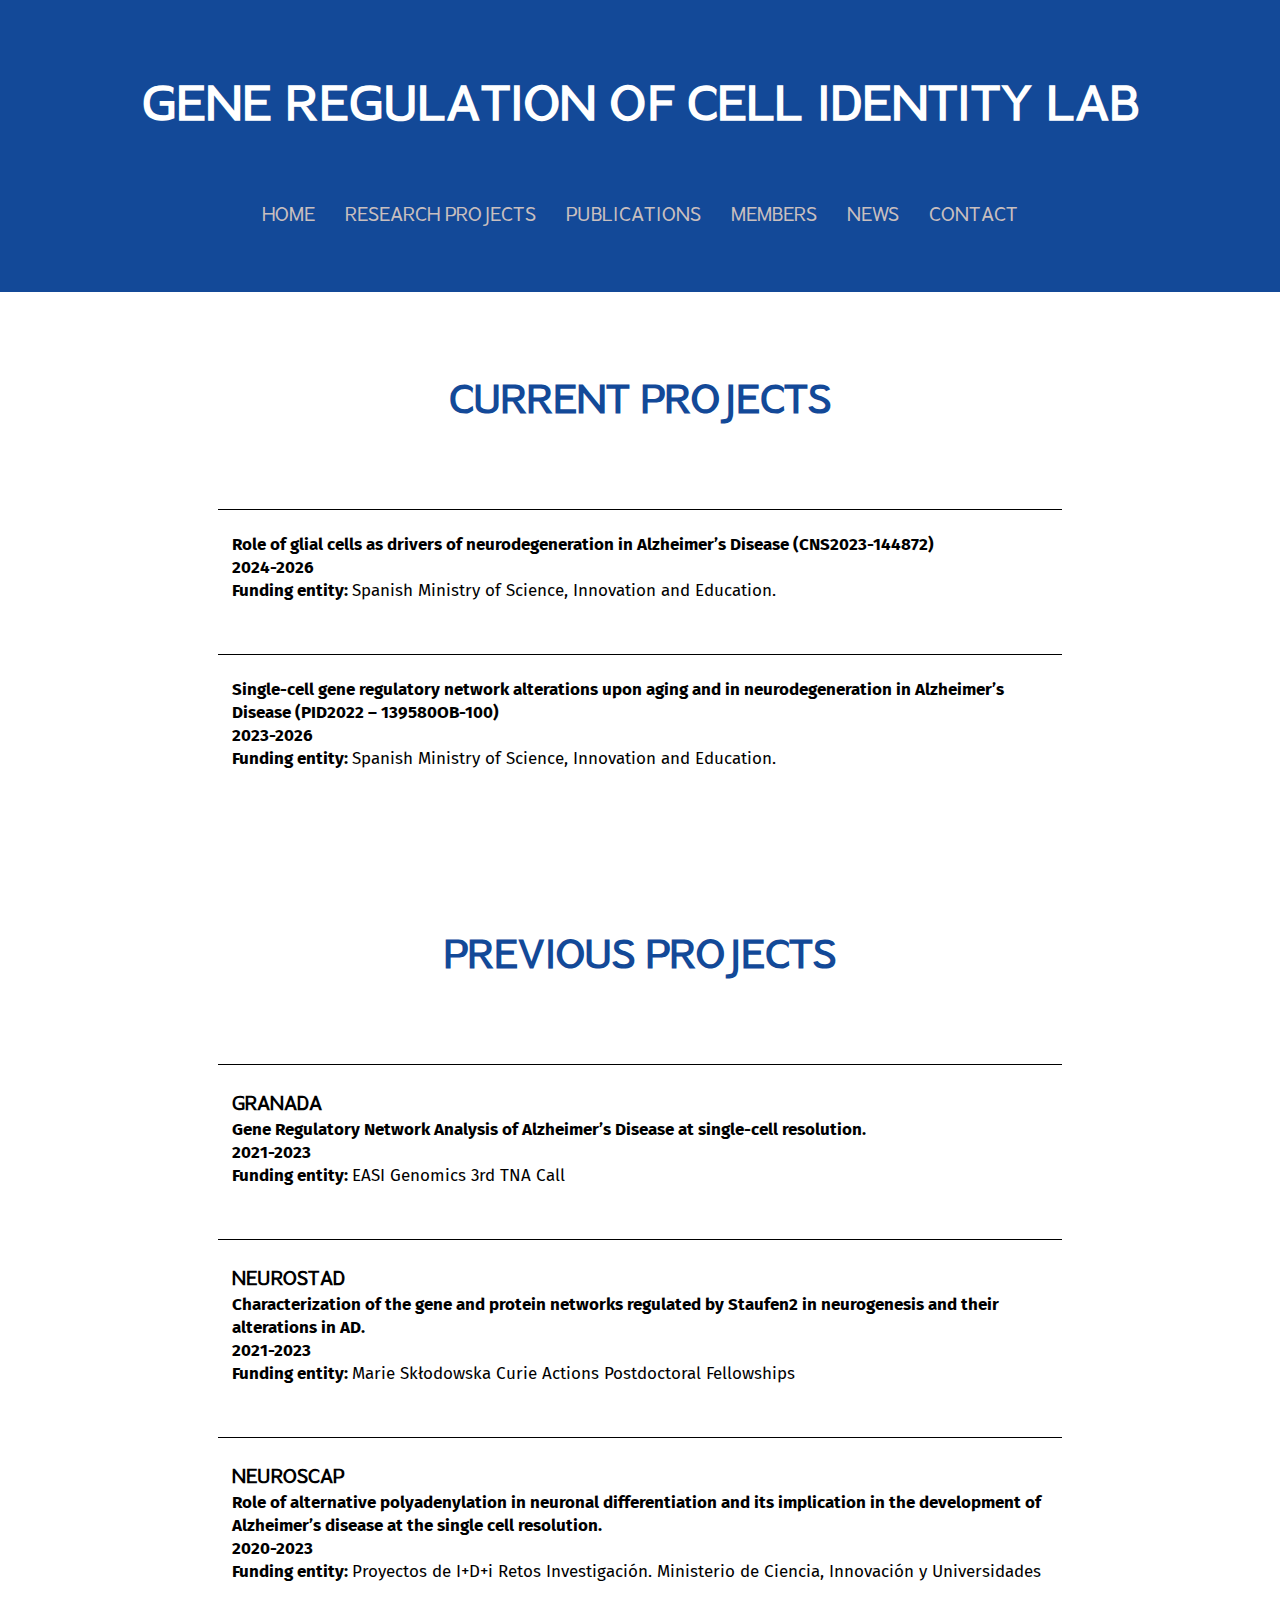
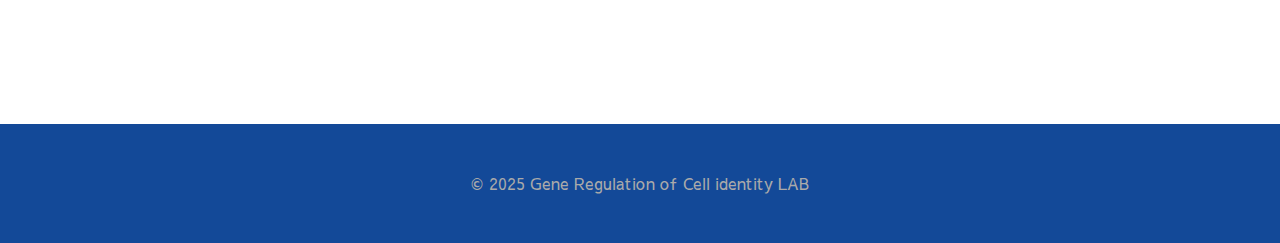
<file: researchprojects.html>
<!DOCTYPE html>
<html lang="en">

<head>
    <meta charset="UTF-8">
    <meta name="viewport" content="width=device-width, initial-scale=1.0">
    <link rel="stylesheet" href="https://cdnjs.cloudflare.com/ajax/libs/font-awesome/4.7.0/css/font-awesome.min.css">
    <link rel="stylesheet" href="style.css">
    <title>Research Projects</title>
</head>

<body>
    <nav>
        <div class="labt" style="text-transform: uppercase;">
            <h1>Gene Regulation of Cell identity LAB</h1>
        </div> 

        <input type="checkbox" id="check">
        <label for="check" class="checkbtn">
            <i class="fa fa-bars" style="font-size:36px"></i>
        </label>

        <ul>
            <li><a href="index.html">HOME</a></li>
            <li><a href="researchprojects.html">RESEARCH PROJECTS</a></li>
            <li><a href="publications.html">PUBLICATIONS</a></li>
            <li><a href="members.html">MEMBERS</a></li>
            <li><a href="news.html">NEWS</a></li>
            <li><a href="contact.html">CONTACT</a></li>
        </ul>
    </nav>


    <main>

        
        <div class="current projects">

            <h1>Current Projects</h1>

                <div class="project 1">                    
                    <p>Role of glial cells as drivers of neurodegeneration in Alzheimer’s Disease (CNS2023-144872)</p>
                    <p>2024-2026</p>
                    <p>Funding entity: <span>Spanish Ministry of Science, Innovation and Education.</span></p>
                </div>

                <div class="project 2"> 
                    <p>Single-cell gene regulatory network alterations upon aging and in neurodegeneration in Alzheimer’s Disease (PID2022 – 139580OB-100)</p>
                    <p>2023-2026</p>
                    <p>Funding entity: <span>Spanish Ministry of Science, Innovation and Education.</span></p>
                    
                </div>

                
            
        </div> <!---currentprojects-->

        <div class="previous projects">

            <h1>Previous Projects</h1>

                <div class="prev project 1">
                    <h3>GRANADA</h3>
                    <p>Gene Regulatory Network Analysis of Alzheimer’s Disease at single-cell resolution.</p>
                    <p>2021-2023</p> 
                    <p>Funding entity: <span>EASI Genomics 3rd TNA Call</span></p>
                </div>

                <div class="prev project 2"> 
                    <h3> NEUROSTAD </h3>
                    <p>Characterization of the gene and protein networks regulated by Staufen2 in neurogenesis and their
                    alterations in AD. </p>
                    <p>2021-2023</p> 
                    <p>Funding entity: <span>Marie Skłodowska Curie Actions Postdoctoral Fellowships</span></p>
                </div>

                <div class="prev project 3">
                    <h3> NEUROSCAP</h3>
                    <p> Role of alternative polyadenylation in neuronal differentiation and its implication in the
                    development of Alzheimer’s disease at the single cell resolution. </p>
                    <p>2020-2023</p>
                    <p>Funding entity: <span> Proyectos de I+D+i Retos Investigación. Ministerio de Ciencia, Innovación y Universidades</span></p>
                </div>
            
        </div> <!---currentprojects-->
        
    </main>
    <footer>
        <span>&copy; 2025 Gene Regulation of Cell identity LAB</span>
        
    </footer>
    
    <script src="https://ajax.googleapis.com/ajax/libs/jquery/3.7.1/jquery.min.js"></script>
    <script src="script.js"></script>
</body>

</html>
</file>
<file: style.css>
@import url('https://fonts.googleapis.com/css2?family=Manrope:wght@200..800&family=Merriweather:ital,wght@0,300;0,400;0,700;0,900;1,300;1,400;1,700;1,900&family=Sawarabi+Gothic&display=swap');
@import url('https://fonts.googleapis.com/css2?family=Fira+Sans:ital,wght@0,100;0,200;0,300;0,400;0,500;0,600;0,700;0,800;0,900;1,100;1,200;1,300;1,400;1,500;1,600;1,700;1,800;1,900&display=swap');

* {
    padding: 0;
    margin: 0;
    box-sizing: border-box;
    text-decoration: none;
    list-style: none;
}
/* html{ */
    /* font-size: 20px; */
/* } */

body {
    font-family: "Merriweather", serif;
    /* font-family: "Fira Sans", sans-serif; */
   
   
}

/*------------------- NAV, FOOTER ------------------*/

footer {
    font-family: "Sawarabi Gothic", sans-serif;
    margin: 0 auto;
    padding: 3em 0.5em;
    text-align: center;
    background: #134998;
}



footer span {
    color: #AAA;
}


.labt h1{
    height: 200px;
    text-align: center;
    align-content: center;
    font-size: 47px;
    color:white;
    font-family: "Sawarabi Gothic", sans-serif;
}

nav {
    
    margin: 0 auto;
    height: 292px;
    background: #134998;
}


nav ul {
    display: flex;
    background: #134998;
    justify-content: center;
}

.checkbtn {
    font-size: 30px;
    color: white;
    float: right;
    line-height: 80px;
    margin-right: 40px;
    cursor: pointer;
    display: none;
   }

#check {
    display: none;
}

nav a {
    font-weight: 200; 
    font-size: 18px;
    text-transform: uppercase;
    color: #c8bfbf;
    text-decoration: none;
    margin: 0px 10px;
    padding: 5px 5px;
    position: relative;
    z-index: 0;
    cursor: pointer;
}

nav a:before,
nav a:after {
    position: absolute;
    left: 0px;
    width: 100%;
    height: 2px;
    background: #FFF;
    content: "";
    opacity: 0;
    transition: all 0.3s;
}

nav a:before {
    top: 0px;
    transform: translateY(10px);
}

nav a:after {
    bottom: 0px;
    transform: translateY(-10px);
}

nav a:hover:before,
nav a:hover:after {
    opacity: 1;
    transform: translateY(0px);
}


/*------------------- GENERAL ------------------*/

.projects, .publicationswrap, .allmembers, .miriswork, .thisistext.contact, .wrap {
    font-size: 19px;
    line-height: 30px;
    font-family: "Sawarabi Gothic", sans-serif;
    padding: 2%;
  }

  
.publicationswrap, .allmembers, .miriswork, .contact{margin:2% 25%;}
.wrap{margin:2% 31%;}
.thisistext {margin-left: 15px;}
.current.projects{margin: 2% 25% 1%;}
.previous.projects{margin: 1% 25%;}

.project, .publications, .member {
    padding: 23px 14px 27px;
    margin-bottom: 25px; 
    border-top-width: 1px;
    border-top-style: solid;
  }
.news{
    border-top-width: 1px;
    border-top-style: solid;
}
.project, .publications{font-family: "Fira Sans", sans-serif;}
.member{display:flex;padding-left: 0;}

.publicationswrap span{
    font-size: 14px;
}
.publication, .bloc {
    margin-top: 38px;
}
.bloc{
  display:flex;
  flex-direction: column;
  margin-bottom: 200px;
  max-width:600px;
}
.contentnews{
    align-self:center;
}
  .contactwrap, .locationwrap {
    line-height: 25px;
  }
  .social-media{
    display: flex;
    justify-content: left;
    margin-top: 10px;
  }
  .icon-media{
    width: 39px;
    margin-left: 3px;
   margin-right: 36px;
  }

  .miriswork h1, .publicationswrap h1, .projects h1, .allmembers h1, .wrap h1, .contact h1{
    text-align: center;
    text-transform: uppercase;
    color:#134998;
    font-family: "Sawarabi Gothic", sans-serif;
    margin-bottom: 97px;
  }
  
  .miriswork h2, .contact h2{
    line-height: 50px;
    text-align: left;
    margin-bottom: 27px;
    font-size: 31px;
    font-family: "Fira Sans", sans-serif;
  }
  .bloc h2{
    font-size: 33px;
    font-weight: 700;
    line-height: 44px;
    font-family: "Fira Sans", sans-serif;
    text-align: center;
    margin-bottom: 11px;
  }
  .contact h2{margin-bottom: 0px; margin-top: 26px;}
   .projects h3{
    font-family: "Sawarabi Gothic", sans-serif;
    font-size: 18px;
  }
  .publicationswrap h3, .news h3{
    font-family: "Sawarabi Gothic", sans-serif;
    font-size: 28px;
    margin-bottom: 22px;
    color:#01040859;
  }
.miriswork p, .contact p, .textnews p{
    text-align: left;
    font-family: "Sawarabi Gothic", sans-serif; 
}
.textnews p{font-size:16px; line-height:25px}
.project p,  .publicationswrap p {
    font-size: 17px;
    line-height: 23px;
  }
.project p{font-weight:700;}
.project span {
    font-weight: 400;
  }
  .bloc small{
    margin-bottom: 11px;
  }
.contactwrap a, .contactwrap p, .locationwrap p{
    font-size:17px;
}
 a{
    color:black;
    font-weight: 600;
    font-family: "Sawarabi Gothic", sans-serif;
    font-size: 15px;    
  }
   a:hover{
    opacity: 0.6;
    transition: all 0.5s;
  }
.foto {
    width:200px;
}
.foto img{
    max-width: 100%;
} 
.fotonews{
    max-width: 600px;
    position: relative;
    margin-bottom: 22px;
}
.fotonews img{
     width:100%;
  } 
#map{
    width:400px;height:400px;z-index:1; margin-top: 10px; 
}
button{
    width: 15%;
    margin-top: 8px;
}
.all.publications{
    display: flex;
    flex-direction: column;
    align-items: center;
}
.part1 {
    font-family: "Fira Sans", sans-serif;
}
.subtitulos{
    line-height: 20px;
    font-weight: 400;
    font-size: 18px;
}
.member.past{
    flex-direction: column;
}

 
/*SLIDE*/


/*Next & Previous Buttons*/
.previ, .nexti {
cursor: pointer;
position: absolute;
top: 50%;
color: rgba(255, 255, 255, 0.705);
font-size: 28px;
transition: 0.6s ease;
user-select: none;
} 
  /* Position the "next button" to the right */
.nexti {
right: 2px;
} 
.previ{
left: 2px;
}
 .previ.dos, .nexti.dos{
color: rgb(5, 5, 5);
}
/* Fading animation */
.fade {
  animation-name: fade;
  animation-duration: 1.5s;
}
@keyframes fade {
  from {opacity: .4}
  to {opacity: 1}
}
  
 
   div.desc {
    padding: 15px;
    text-align: center;
  }

  /*LUPA*/
  .lens {
    position: absolute;
    border: 2px solid black;
    width: 150px;
    height: 150px;
    border-radius: 50%;
    pointer-events: none;
    background-repeat: no-repeat;
    display: none; /* Initially hidden */
    box-shadow: 0 0 10px rgba(0, 0, 0, 0.5);
}





 
/*-------------------- MAX WIDTH 1169px  + 1004px  -------------------------------*/



   
@media (max-width: 1420px){
    .miriswork, .current.projects, .previous.projects, .publicationswrap, .allmembers, .contact{
        margin: 5% 15%;
    }
   
}



@media (max-width: 1169px){
    .labt h1{
        font-size:39px;
    }
    .miriswork h1, .current.projects h1, .previous.projects h1, .publicationswrap h1, .allmembers h1, .wrap h1, .contact h1{
        font-size:32px;
        margin-bottom: 70px;
     }
     .miriswork h2{
        font-size: 28px;
     }
   
  
    

}

@media (max-width: 1004px){
  
    nav ul li a{
        font-size: 17px;
    }
    .miriswork p, .thisistext{
        font-size: 17px;
    }
   .publicationswrap{
        font-size: 17px;
    }
    .wrap{
        margin: 2% 13%;
    }
    .miriswork h2{
        text-align: center;
        line-height: 38px;
    }
    .publications h3{
        font-size: 26px;
    }
    .publicationswrap p{
        font-size: 16px;
    }
    .subtitulos{
        font-size:15px;
    }
    
}
@media (max-width: 906px){
    .labt h1{
        font-size:36px;
    }
  
}


/*-------------------------NAV (max 828px)-----------------------------*/
@media (max-width: 896px) {
  

    nav{   
        display: flex;
        height:151px;
        margin: 0;
        padding: 0;
        justify-content: center;
        align-items: center;
        gap: 18px;
        
    }
    .checkbtn{
        margin-right: 28px;
    }

    .checkbtn .fa::before{
        font-size: 25px;
    } 

    nav ul {
        flex-direction: column;
        margin-top: inherit 5%;
        background:  #134998ed;
        justify-content: initial;
    }

    ul {

        position: fixed;
        width: 100%;
        height: 100vh;
        top: 130px;
        left: -100%;
        text-align: center;
        transition: all .5s;
        z-index: 2;
    }

    nav ul li {
        display: block;
        margin: 38px 0;
        line-height: 6px;
    }
    .labt h1{
         font-size: 28px;
        height: auto;
        margin-left: 14px; 
    }
    .checkbtn {
        display: block;
    }
    #check:checked~ul {
        left: 0;
    }
    #check:checked~main{
        overflow: hidden;
    }
    #check:checked ~ .nav {
        animation-play-state: paused;
        top: 50%;
        right: 50%;
        transform: translate(50%, -50%);
        width: 200%;
        height: 200%;
        transition: top 350ms 700ms cubic-bezier(0.23, 1, 0.32, 1),  
                    right 350ms 700ms cubic-bezier(0.23, 1, 0.32, 1),
                    transform 250ms 700ms ease,
                    width 750ms 1000ms cubic-bezier(0.23, 1, 0.32, 1),
                    height 750ms 1000ms cubic-bezier(0.23, 1, 0.32, 1);
      }
     /*--------------------home--------------------------------*/


   
     .miriswork, .current.projects, .previous.projects, .publicationswrap, .allmembers, .contact{
        width: 100%;
        margin: auto;
        text-align: center;
        padding: 12px;
        border-width: 5px;
    }
   
     
     .miriswork h1, .current.projects h1, .previous.projects h1, .publicationswrap h1, .allmembers h1, .wrap h1, .contact h1{
        text-align: center;
        line-height: 43px;
        margin: 40px 10%;
        font-size: 22px;
     }
     .miriswork h2{
        
        font-size: 27px;
        padding-left: 37px;
        padding-right: 45px;
        line-height: 39px;
     }
     .miriswork p{
        margin: 5%;
        text-align: left;
        font-size: 17px;
     }
     .titular{
        display: flex;
        flex-direction: column;
        align-items: first baseline;
     }
     .subtitulosmiri{
        margin-left: 15px;
        margin-top: 15px;
     }


     /*--------------------- RESEARCH PROJECTS----------------------*/
     
    
     .project1, .project2, .project3{
        padding: 0px;
     }

     /*---------PUBLICATIONS------*/
    
     .publications h3{
        font-size: 24px;
    }
    button{
        width: 21%;
    }
    .publication{
        text-align: left;
        padding:0;
    }
   

     /*---------------------MEMBERS------------*/
     .allmembers {
        display: flex;
        flex-direction: column;
     }
     .subtitulos{
        line-height: 17px;
        font-size: 16px; 
        text-align: left;
    }
    .subtitulos p a{
        font-size: 13px;
    }
    .thisistext {
        font-size:  16px;
        text-align:left;
        padding:0;
    }
    .member{
        display: initial;
    }
    .part1{
        float:left;
    }
    .foto {
        margin-right: 10px;
    }
   

    /*-------------------------NEWS----------------------*/
       .bloc h2{
          font-size: 28px;
          font-weight: 600;
          line-height: 36px;
       }
      
    }  




/*---MAX WIDTH 463px---*/

@media (max-width: 463px){
    .wrap{
        margin: 2% 2%;
    }
  .miriswork h2{font-size: 22px; line-height: 33px; padding-left: 0; padding-right: 0;}
  .miriswork p, .textnews p{line-height: 26px;}  
  .labt h1{
        font-size: 23px;
    }
    .project p{
        font-size:15px;
    }
    button{
        width: 25%;
    }
    #map{
        width: auto;
    }
    
}

/*---MAX WIDTH 414px---*/

@media (max-width: 414px){
 
    .miriswork h2{
        font-size: 22px;
    }
}
/*--MAX-WIDTH 396px--*/

@media (max-width: 396px){
    .member{
        display: flex;
        flex-direction: column;
    }
    .part1{
        display:flex;
        flex-direction: column;
    }
    .foto{
        margin-left:15px;
    }
    .foto img{
        width: 100%;
    }
    .subtitulos{
        line-height:16px;
        margin-left:17px;
        margin-bottom: 7px;
    }
    .subtitulos p a{
        font-size: 12px;
    }
    .thisistext{
        font-size: 16px;
        line-height:  26px;
    }
    .member.past{
        flex-direction: column;
    }
}
</file>
